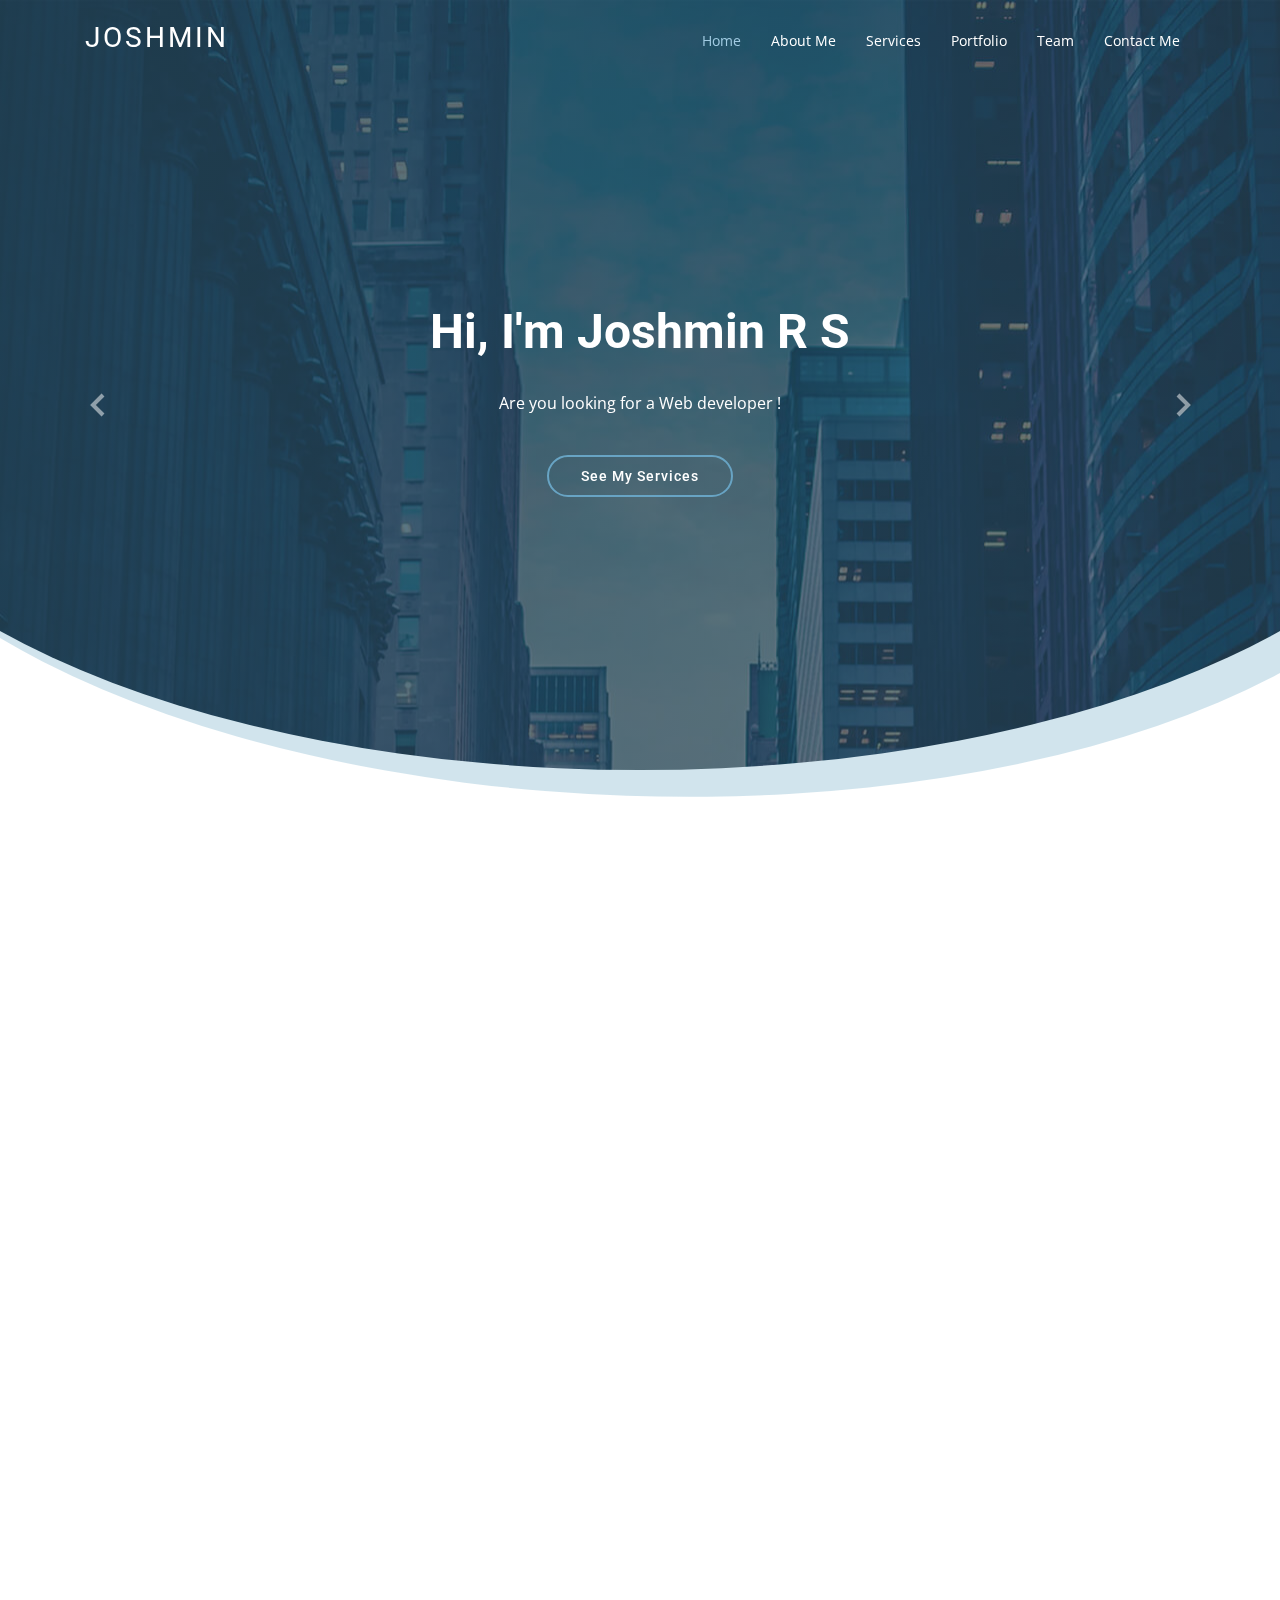
<file: index.html>
<!DOCTYPE html>
<html lang="en">

<head>
  <meta charset="utf-8">
  <meta content="width=device-width, initial-scale=1.0" name="viewport">

  <title>Joshmin Homepage</title>
  <meta content="" name="description">
  <meta content="" name="keywords">

  <!-- Favicons -->
  <link href="assets/img/joshmin.jpeg" rel="icon">
  <link href="assets/img/joshmin.jpeg" rel="apple-touch-icon">

  <!-- Google Fonts -->
  <link href="https://fonts.googleapis.com/css?family=Open+Sans:300,300i,400,400i,600,600i,700,700i|Roboto:300,300i,400,400i,500,500i,700,700i&display=swap" rel="stylesheet">

  <!-- Vendor CSS Files -->
  <link href="assets/vendor/bootstrap/css/bootstrap.min.css" rel="stylesheet">
  <link href="assets/vendor/animate.css/animate.min.css" rel="stylesheet">
  <link href="assets/vendor/icofont/icofont.min.css" rel="stylesheet">
  <link href="assets/vendor/boxicons/css/boxicons.min.css" rel="stylesheet">
  <link href="assets/vendor/venobox/venobox.css" rel="stylesheet">
  <link href="assets/vendor/owl.carousel/assets/owl.carousel.min.css" rel="stylesheet">
  <link href="assets/vendor/aos/aos.css" rel="stylesheet">

  <!-- Template Main CSS File -->
  <link href="assets/css/style.css" rel="stylesheet">

  <!-- =======================================================
  * Template Name: Moderna - v2.2.1
  * Template URL: https://bootstrapmade.com/free-bootstrap-template-corporate-moderna/
  * Author: BootstrapMade.com
  * License: https://bootstrapmade.com/license/
  ======================================================== -->
</head>

<body>

  <!-- ======= Header ======= -->
  <header id="header" class="fixed-top header-transparent">
    <div class="container">

      <div class="logo float-left">
        <h1 class="text-light"><a href="index.html">Joshmin</a></h1>
        <!-- Uncomment below if you prefer to use an image logo -->
        <!-- <a href="index.html"><img src="assets/img/logo.png" alt="" class="img-fluid"></a>-->
      </div>

      <nav class="nav-menu float-right d-none d-lg-block">
        <ul>
          <li class="active"><a href="index.html">Home</a></li>
          <li><a href="about.html">About Me</a></li>
          <li><a href="services.html">Services</a></li>
          <li><a href="portfolio.html">Portfolio</a></li>
          <li><a href="team.html">Team</a></li>
          
          <li><a href="contact.html">Contact Me</a></li>
        </ul>
      </nav><!-- .nav-menu -->

    </div>
  </header><!-- End Header -->

  <!-- ======= Hero Section ======= -->
  <section id="hero" class="d-flex justify-cntent-center align-items-center">
    <div id="heroCarousel" class="container carousel carousel-fade" data-ride="carousel">

      <!-- Slide 1 -->
      <div class="carousel-item active">
        <div class="carousel-container">
          <h2 class="animate__animated animate__fadeInDown">Hi, I'm <span>Joshmin R S</span></h2>
          <p class="animate__animated animate__fadeInUp">Are you looking for a Web developer ! </p>
          <a href="services.html" class="btn-get-started animate__animated animate__fadeInUp">See My Services</a>
        </div>
      </div>

      <!-- Slide 2 -->
      <div class="carousel-item">
        <div class="carousel-container">
          <h2 class="animate__animated animate__fadeInDown">Welcome to My Webpage</h2>
          <p class="animate__animated animate__fadeInUp">Obviously I'm a Web Designer, Web Developer with good experience.<br> I have Experienced with all stages of the web development for dynamic Website projects.</p>
          <a href="about.html" class="btn-get-started animate__animated animate__fadeInUp">Look About Me</a>
        </div>
      </div>

      <!-- Slide 3 -->
      <div class="carousel-item">
        <div class="carousel-container">
          <h2 class="animate__animated animate__fadeInDown">Tell Me About Your Requirements</h2>
          <p class="animate__animated animate__fadeInUp">Here you can feel free to discuss your requirements and needs for web development / software development. I am happy to assist you.</p>
          <a href="contact.html" class="btn-get-started animate__animated animate__fadeInUp">Ping Me</a>
        </div>
      </div>

      <a class="carousel-control-prev" href="#heroCarousel" role="button" data-slide="prev">
        <span class="carousel-control-prev-icon bx bx-chevron-left" aria-hidden="true"></span>
        <span class="sr-only">Previous</span>
      </a>

      <a class="carousel-control-next" href="#heroCarousel" role="button" data-slide="next">
        <span class="carousel-control-next-icon bx bx-chevron-right" aria-hidden="true"></span>
        <span class="sr-only">Next</span>
      </a>

    </div>
  </section><!-- End Hero -->

  <main id="main">

    <!-- ======= Services Section ======= -->
    <section class="services">
      <div class="container">

        <div class="row">
          <div class="col-md-6 col-lg-3 d-flex align-items-stretch" data-aos="fade-up">
            <div class="icon-box icon-box-pink">
              <div class="icon"><i class="bx bxl-dribbble"></i></div>
              <h4 class="title"><a href="">Responsive</a></h4>
              <p class="description">My layoutsare highly responsive will work on any device.</p>
            </div>
          </div>

          <div class="col-md-6 col-lg-3 d-flex align-items-stretch" data-aos="fade-up" data-aos-delay="100">
            <div class="icon-box icon-box-cyan">
              <div class="icon"><i class="bx bx-file"></i></div>
              <h4 class="title"><a href="">Intuitive</a></h4>
              <p class="description">Strong framework for easy to use & understand, intuitive UX/UI.</p>
            </div>
          </div>

          <div class="col-md-6 col-lg-3 d-flex align-items-stretch" data-aos="fade-up" data-aos-delay="200">
            <div class="icon-box icon-box-green">
              <div class="icon"><i class="bx bx-tachometer"></i></div>
              <h4 class="title"><a href="">Fast</a></h4>
              <p class="description">Fast load times and lag free interaction, my highest priority.</p>
            </div>
          </div>

          <div class="col-md-6 col-lg-3 d-flex align-items-stretch" data-aos="fade-up" data-aos-delay="200">
            <div class="icon-box icon-box-blue">
              <div class="icon"><i class="bx bx-world"></i></div>
              <h4 class="title"><a href="">Dynamic</a></h4>
              <p class="description">Websites don't have to be static, I love making pages come to life.</p>
            </div>
          </div>

        </div>

      </div>
    </section><!-- End Services Section -->

    <!-- ======= Why Us Section ======= -->
    <section class="why-us section-bg" data-aos="fade-up" date-aos-delay="200">
      <div class="container">
        

        <div class="row">
          <div class="col-lg-6 video-box my-auto">
            
            <img src="assets/img/joshinsta1.jpg" class="img-fluid" alt="">
            
          </div>

          <div class="col-lg-6 d-flex flex-column justify-content-center p-3">
            <h4 class="title"><a href="">Hi, Its me Joshmin R S</a></h4>
                <h5>take a look about how I am managing your works in well structured manner  </h5>

            <div class="icon-box pt-2">
              <div class="icon"><i class="bx bx-fingerprint"></i></div>
              <h4 class="title"><a href="">01. Research</a></h4>
              <p class="description">First of all I understand the client’s subject matter completely and build on the knowledge related to it, becoming familiar with the subject matter. Then Determine methods to address the specific customer’s needs and requirements.</p>
            </div>

            <div class="icon-box">
              <div class="icon"><i class="bx bx-gift"></i></div>
              <h4 class="title"><a href="">02. Design</a></h4>
              <p class="description">Actually a good product design attracts everyone and also expecting a lot more. It is a cross functional process that includes market research, technical research, design of a concept, and web development framework.</p>
            </div>

            <div class="icon-box">
              <div class="icon"><i class="bx bx-fingerprint"></i></div>
              <h4 class="title"><a href="">03. Develop</a></h4>
              <p class="description">Findings from the research and design phases are utilized for the web development. Specific ideas and feedbacks are considerable at the time of development stage. I will result a better web platform like engineers utilizing the research and designs to produce commercial products for the customer.</p>
            </div>

          </div>
        </div>

      </div>
    </section><!-- End Why Us Section -->

    

  </main><!-- End #main -->

  <!-- ======= Footer ======= -->
  <footer id="footer" data-aos="fade-up" data-aos-easing="ease-in-out" data-aos-duration="500">

 

    <div class="footer-top">
      <div class="container">
        <div class="row">

          <div class="col-lg-3 col-md-6 footer-links">
            <h4>Useful Links</h4>
            <ul>
              <li><i class="bx bx-chevron-right"></i> <a href="index.html">Home</a></li>
              <li><i class="bx bx-chevron-right"></i> <a href="about.html">About Me</a></li>
              <li><i class="bx bx-chevron-right"></i> <a href="services.html">Services</a></li>
              
            </ul>
          </div>

          <div class="col-lg-3 col-md-6 footer-links">
            <h4>My Services</h4>
            <ul>
              <li><i class="bx bx-chevron-right"></i> <a href="services.html">Web Design</a></li>
              <li><i class="bx bx-chevron-right"></i> <a href="services.html">Web Development</a></li>
              <li><i class="bx bx-chevron-right"></i> <a href="services.html#data-analysis">Data Analysis</a></li>
          
            </ul>
          </div>

          <div class="col-lg-3 col-md-6 footer-contact">
            <h4>Contact Me</h4>
            <p>Packapeer Academy Private Limited,
              Geo Infopark, <br>
              Kakkanad, Kerala,<br>
              India. <br>
              
              <strong>Email:</strong> joshminrs@gmail.com<br>
            </p>

          </div>

          <div class="col-lg-3 col-md-6 footer-info">
            <h3>Joshmin R S</h3>
            <p>Passionate & creative web developer and data analyst for your dream project. </p>
            <div class="social-links mt-3">
              
              <a href="https://www.facebook.com/joshminrobert.salomi/" target="_blank" rel="noopener noreferrer" class="facebook"><i class="bx bxl-facebook"></i></a>
              <a href="https://www.instagram.com/josh_m_in_rs/" target="_blank" rel="noopener noreferrer"class="instagram"><i class="bx bxl-instagram"></i></a>
              <a href="https://www.linkedin.com/in/joshmin-r-s-70079ab8/" target="_blank" rel="noopener noreferrer" class="linkedin"><i class="bx bxl-linkedin"></i></a>
            </div>
          </div>

        </div>
      </div>
    </div>

    <div class="container">
      <div class="copyright">
        &copy; Copyright <strong><span>@joshminrs__2021</span></strong>. All Rights Reserved
    
  </footer><!-- End Footer -->

  <a href="#" class="back-to-top"><i class="icofont-simple-up"></i></a>

  <!-- Vendor JS Files -->
  <script src="assets/vendor/jquery/jquery.min.js"></script>
  <script src="assets/vendor/bootstrap/js/bootstrap.bundle.min.js"></script>
  <script src="assets/vendor/jquery.easing/jquery.easing.min.js"></script>
  <script src="assets/vendor/php-email-form/validate.js"></script>
  <script src="assets/vendor/venobox/venobox.min.js"></script>
  <script src="assets/vendor/waypoints/jquery.waypoints.min.js"></script>
  <script src="assets/vendor/counterup/counterup.min.js"></script>
  <script src="assets/vendor/owl.carousel/owl.carousel.min.js"></script>
  <script src="assets/vendor/isotope-layout/isotope.pkgd.min.js"></script>
  <script src="assets/vendor/aos/aos.js"></script>

  <!-- Template Main JS File -->
  <script src="assets/js/main.js"></script>

</body>

</html>
</file>
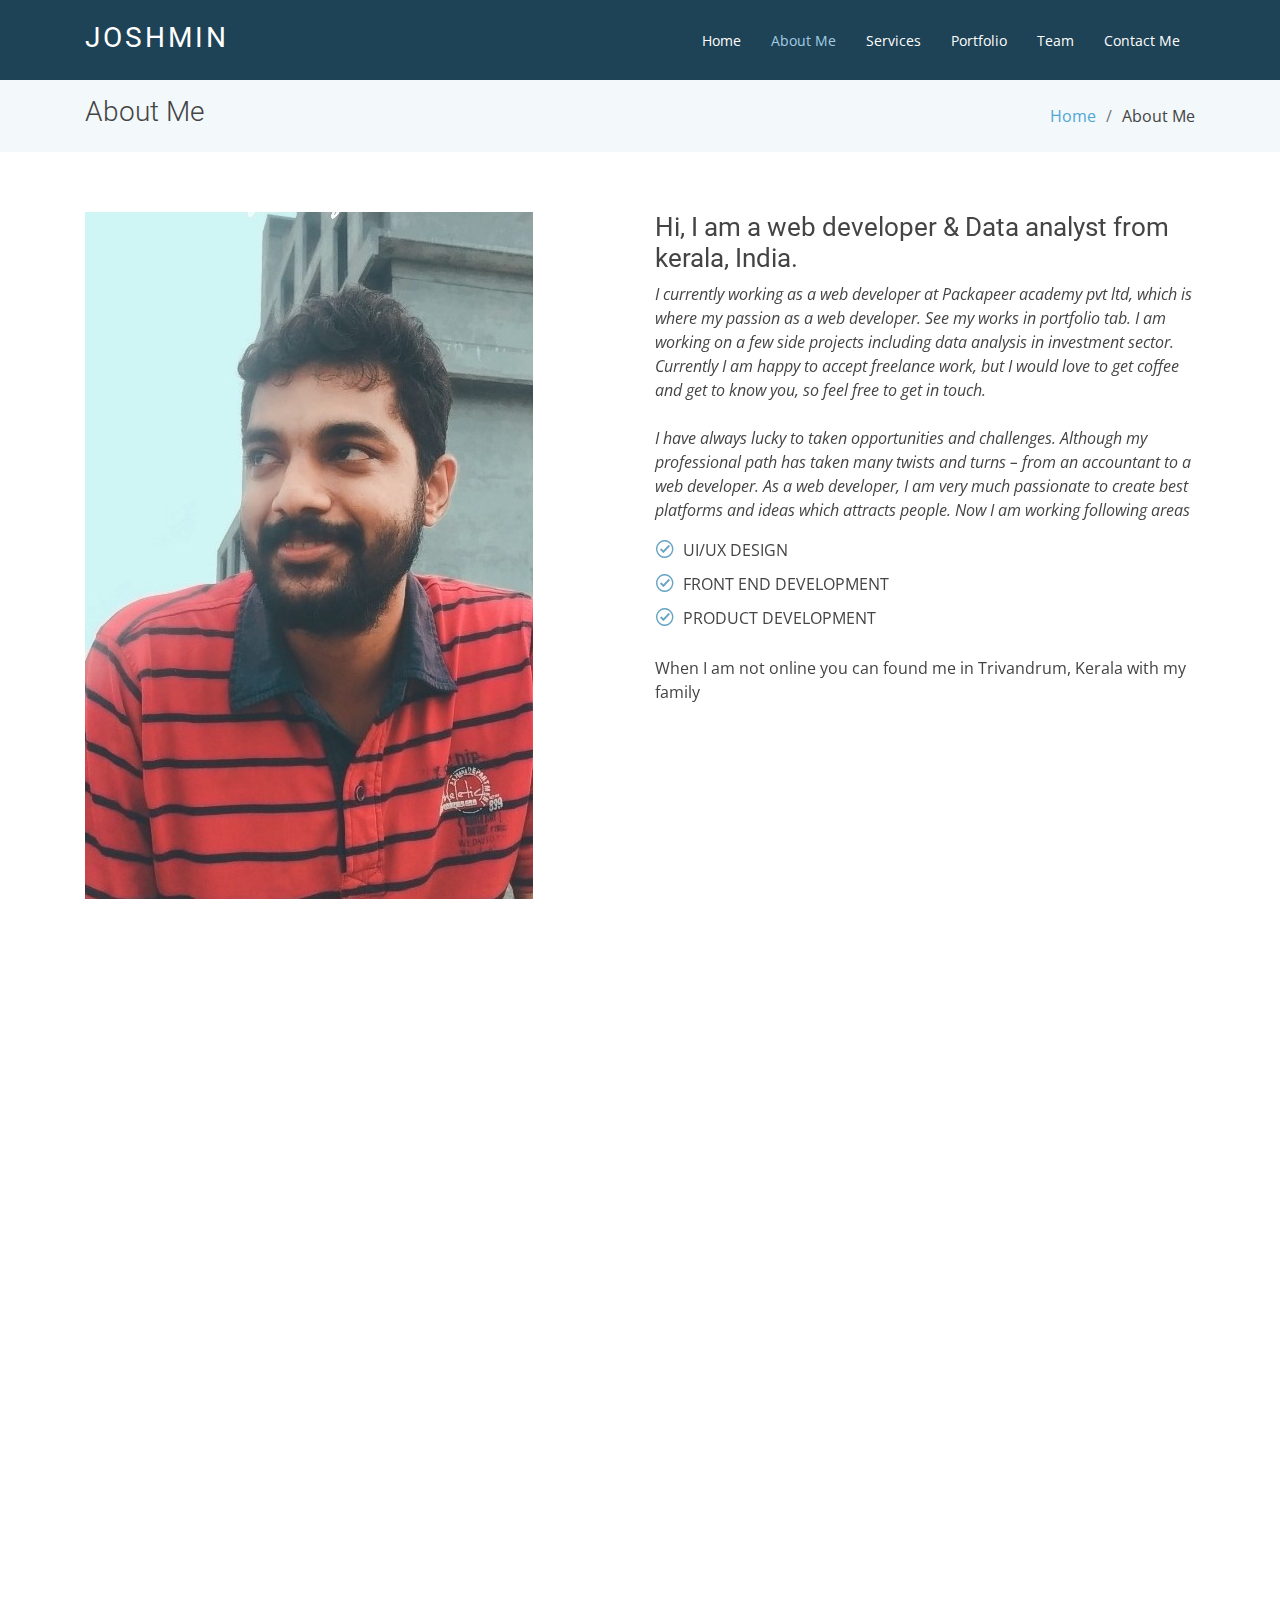
<file: about.html>
<!DOCTYPE html>
<html lang="en">

<head>
  <meta charset="utf-8">
  <meta content="width=device-width, initial-scale=1.0" name="viewport">

  <title>About Joshmin</title>
  <meta content="" name="description">
  <meta content="" name="keywords">

  <!-- Favicons -->
  <link href="assets/img/joshmin.jpeg" rel="icon">
  <link href="assets/img/joshmin.jpeg" rel="apple-touch-icon">

  <!-- Google Fonts -->
  <link href="https://fonts.googleapis.com/css?family=Open+Sans:300,300i,400,400i,600,600i,700,700i|Roboto:300,300i,400,400i,500,500i,700,700i&display=swap" rel="stylesheet">

  <!-- Vendor CSS Files -->
  <link href="assets/vendor/bootstrap/css/bootstrap.min.css" rel="stylesheet">
  <link href="assets/vendor/animate.css/animate.min.css" rel="stylesheet">
  <link href="assets/vendor/icofont/icofont.min.css" rel="stylesheet">
  <link href="assets/vendor/boxicons/css/boxicons.min.css" rel="stylesheet">
  <link href="assets/vendor/venobox/venobox.css" rel="stylesheet">
  <link href="assets/vendor/owl.carousel/assets/owl.carousel.min.css" rel="stylesheet">
  <link href="assets/vendor/aos/aos.css" rel="stylesheet">

  <!-- Template Main CSS File -->
  <link href="assets/css/style.css" rel="stylesheet">

  <!-- =======================================================
  * Template Name: Moderna - v2.2.1
  * Template URL: https://bootstrapmade.com/free-bootstrap-template-corporate-moderna/
  * Author: BootstrapMade.com
  * License: https://bootstrapmade.com/license/
  ======================================================== -->
</head>

<body>

  <!-- ======= Header ======= -->
  <header id="header" class="fixed-top ">
    <div class="container">

      <div class="logo float-left">
        <h1 class="text-light"><a href="index.html"><span>Joshmin</span></a></h1>
        <!-- Uncomment below if you prefer to use an image logo -->
        <!-- <a href="index.html"><img src="assets/img/logo.png" alt="" class="img-fluid"></a>-->
      </div>

      <nav class="nav-menu float-right d-none d-lg-block">
        <ul>
          <li><a href="index.html">Home</a></li>
          <li class="active"><a href="about.html">About Me</a></li>
          <li><a href="services.html">Services</a></li>
          <li><a href="portfolio.html">Portfolio</a></li>
          <li><a href="team.html">Team</a></li>
          
          <li><a href="contact.html">Contact Me</a></li>
        </ul>
      </nav><!-- .nav-menu -->

    </div>
  </header><!-- End Header -->

  <main id="main">

    <!-- ======= About Us Section ======= -->
    <section class="breadcrumbs">
      <div class="container">

        <div class="d-flex justify-content-between align-items-center">
          <h2>About Me</h2>
          <ol>
            <li><a href="index.html">Home</a></li>
            <li>About Me</li>
          </ol>
        </div>

      </div>
    </section><!-- End About Us Section -->

    <!-- ======= About Section ======= -->
    <section class="about" data-aos="fade-up">
      <div class="container">

        <div class="row">
          <div class="col-lg-6">
            <img src="assets/img/joshmin2.jpg" class="img-fluid" alt="">
          </div>
          <div class="col-lg-6 pt-4 pt-lg-0">
            <h3>Hi, I am a web developer & Data analyst from kerala, India.</h3>
            <p class="font-italic">
              I currently working as a web developer at Packapeer academy pvt ltd, which is where my passion as a web developer. See my works in portfolio tab. I am working on a few side projects including data analysis in investment sector. Currently I am happy to accept freelance work, but I would love to get coffee and get to know you, so feel free to get in touch.
              <br><br>
              I have always lucky to taken opportunities and challenges. Although my professional path has taken many twists and turns – from an accountant to a web developer. As a web developer, I am very much passionate to create best platforms and ideas which attracts people. Now I am working following areas
                <br>

              
            </p>
            <ul>
              <li><i class="icofont-check-circled"></i> UI/UX DESIGN</li>
              <li><i class="icofont-check-circled"></i> FRONT END DEVELOPMENT</li>
              <li><i class="icofont-check-circled"></i> PRODUCT DEVELOPMENT</li>
            </ul>
            <p>
              When I am not online you can found me in Trivandrum, Kerala with my family
            </p>
          </div>
        </div>

      </div>
    </section><!-- End About Section -->

    <!-- ======= Facts Section ======= -->
    <section class="facts section-bg" data-aos="fade-up">
      <div class="container">

        <div class="row counters">

          <div class="col-lg-4 col-12 text-center">
            <span data-toggle="counter-up">15</span>
            <p>Clients</p>
          </div>

          <div class="col-lg-4 col-12 text-center">
            <span data-toggle="counter-up">21</span>
            <p>Projects</p>
          </div>

          <div class="col-lg-4 col-12 text-center">
            <span data-toggle="counter-up">1,46</span>
            <p>Hours Of Support</p>
          </div>

        

        </div>

      </div>
    </section><!-- End Facts Section -->

    <!-- ======= Our Skills Section ======= -->
    <section class="skills" data-aos="fade-up">
      <div class="container">

        <div class="section-title">
          <h2>My Skills</h2>
          <p>While discussing about my skill sets in the designing level UI/UX involves planning and iterating a site's structure and layout. Once the proper information architecture is in place, I design the visual layer to create a beautiful user experience. Front End Development is building out the visual components of a website. Using HTML, CSS , and Javascript, I build fast, interactive websites.</p>
        </div>

        <div class="skills-content">

          <div class="progress">
            <div class="progress-bar bg-success" role="progressbar" aria-valuenow="100" aria-valuemin="0" aria-valuemax="100">
              <span class="skill">HTML <i class="val">100%</i></span>
            </div>
          </div>

          <div class="progress">
            <div class="progress-bar bg-info" role="progressbar" aria-valuenow="90" aria-valuemin="0" aria-valuemax="100">
              <span class="skill">CSS <i class="val">90%</i></span>
            </div>
          </div>

          <div class="progress">
            <div class="progress-bar bg-warning" role="progressbar" aria-valuenow="75" aria-valuemin="0" aria-valuemax="100">
              <span class="skill">JavaScript <i class="val">75%</i></span>
            </div>
          </div>

          <div class="progress">
            <div class="progress-bar bg-danger" role="progressbar" aria-valuenow="55" aria-valuemin="0" aria-valuemax="100">
              <span class="skill">Photoshop <i class="val">55%</i></span>
            </div>
          </div>

        </div>

      </div>
    </section><!-- End Our Skills Section -->

    <!-- ======= Tetstimonials Section ======= -->
    <section class="testimonials" data-aos="fade-up">
      <div class="container">

        <div class="section-title">
          <h2>Tetstimonials</h2>
          <p>Here you can see my customers reviews about the quality of work</p>
        </div>

        <div class="owl-carousel testimonials-carousel">

          <div class="testimonial-item">
            <img src="assets/img/testimonials/Anto.jfif" class="testimonial-img" alt="">
            <h3>Anto J A</h3>
            <h4>Ceo &amp; Founder</h4>
            <p>
              <i class="bx bxs-quote-alt-left quote-icon-left"></i>
              "The website which have developed by Mr Joshmin attracted so many customers and it helps to flurish my business.
               The best webpage will catch your customers soon and also its good for your marketing and brand value. 
               So contact & get a good quote from Mr Joshmin and build your own business world"
              <i class="bx bxs-quote-alt-right quote-icon-right"></i>
            </p>
          </div>

          <div class="testimonial-item">
            <img src="assets/img/testimonials/nawaf.jfif" class="testimonial-img" alt="">
            <h3>Nawaf Mohammed</h3>
            <h4>Designer</h4>
            <p>
              <i class="bx bxs-quote-alt-left quote-icon-left"></i>
              "Hi, I am a photographer and designer. Here I found better service regarding web development and designing. 
              A lot time I changed my design style and development framework but each time got best service
              I ever have comparing the other web designing freelancers"
              <i class="bx bxs-quote-alt-right quote-icon-right"></i>
            </p>
          </div>

          <div class="testimonial-item">
            <img src="assets/img/testimonials/hafsal.jfif" class="testimonial-img" alt="">
            <h3>Hafsal</h3>
            <h4>Freelancer</h4>
            <p>
              <i class="bx bxs-quote-alt-left quote-icon-left"></i>
              "Mr Joshmin's services are great, He assisted me to build good front-end framework for my works. The quality of the works is aweasome.
               If you are a freelancer and looking for best web development then now, this site is for you."
              <i class="bx bxs-quote-alt-right quote-icon-right"></i>
            </p>
          </div>

          <div class="testimonial-item">
            <img src="assets/img/testimonials/ashif.jfif" class="testimonial-img" alt="">
            <h3>Ashif</h3>
            <h4>Chartered Accountant</h4>
            <p>
              <i class="bx bxs-quote-alt-left quote-icon-left"></i>
              "Hi, I have an idea to create a best online ERP package for managing accounts of my clients and filing govt dues (eg.GST).
               After communicating ideas finally He made a best ERP package which can access through online. Web development and front 
               end webdesigning are in best quality, Thank you so much for your services"
              <i class="bx bxs-quote-alt-right quote-icon-right"></i>
            </p>
          </div>        

        </div>

      </div>
    </section><!-- End Ttstimonials Section -->

  </main><!-- End #main -->

 <!-- ======= Footer ======= -->
 <footer id="footer" data-aos="fade-up" data-aos-easing="ease-in-out" data-aos-duration="500">

 

  <div class="footer-top">
    <div class="container">
      <div class="row">

        <div class="col-lg-3 col-md-6 footer-links">
          <h4>Useful Links</h4>
          <ul>
            <li><i class="bx bx-chevron-right"></i> <a href="index.html">Home</a></li>
            <li><i class="bx bx-chevron-right"></i> <a href="about.html">About Me</a></li>
            <li><i class="bx bx-chevron-right"></i> <a href="services.html">Services</a></li>
            
          </ul>
        </div>

        <div class="col-lg-3 col-md-6 footer-links">
          <h4>My Services</h4>
          <ul>
            <li><i class="bx bx-chevron-right"></i> <a href="services.html">Web Design</a></li>
            <li><i class="bx bx-chevron-right"></i> <a href="services.html">Web Development</a></li>
            <li><i class="bx bx-chevron-right"></i> <a href="services.html#data-analysis">Data Analysis</a></li>
        
          </ul>
        </div>

        <div class="col-lg-3 col-md-6 footer-contact">
          <h4>Contact Me</h4>
          <p>Packapeer Academy Private Limited,
            Geo Infopark, <br>
            Kakkanad, Kerala,<br>
            India. <br>
            
            <strong>Email:</strong> joshminrs@gmail.com<br>
          </p>

        </div>

        <div class="col-lg-3 col-md-6 footer-info">
          <h3>Joshmin R S</h3>
          <p>Passionate & creative web developer and data analyst for your dream project. </p>
          <div class="social-links mt-3">
            
            <a href="https://www.facebook.com/joshminrobert.salomi/" target="_blank" rel="noopener noreferrer" class="facebook"><i class="bx bxl-facebook"></i></a>
            <a href="https://www.instagram.com/josh_m_in_rs/" target="_blank" rel="noopener noreferrer"class="instagram"><i class="bx bxl-instagram"></i></a>
            <a href="https://www.linkedin.com/in/joshmin-r-s-70079ab8/" target="_blank" rel="noopener noreferrer" class="linkedin"><i class="bx bxl-linkedin"></i></a>
          </div>
        </div>

      </div>
    </div>
  </div>

  <div class="container">
    <div class="copyright">
      &copy; Copyright <strong><span>@joshminrs__2021</span></strong>. All Rights Reserved
  
</footer><!-- End Footer -->

  <a href="#" class="back-to-top"><i class="icofont-simple-up"></i></a>

  <!-- Vendor JS Files -->
  <script src="assets/vendor/jquery/jquery.min.js"></script>
  <script src="assets/vendor/bootstrap/js/bootstrap.bundle.min.js"></script>
  <script src="assets/vendor/jquery.easing/jquery.easing.min.js"></script>
  <script src="assets/vendor/php-email-form/validate.js"></script>
  <script src="assets/vendor/venobox/venobox.min.js"></script>
  <script src="assets/vendor/waypoints/jquery.waypoints.min.js"></script>
  <script src="assets/vendor/counterup/counterup.min.js"></script>
  <script src="assets/vendor/owl.carousel/owl.carousel.min.js"></script>
  <script src="assets/vendor/isotope-layout/isotope.pkgd.min.js"></script>
  <script src="assets/vendor/aos/aos.js"></script>

  <!-- Template Main JS File -->
  <script src="assets/js/main.js"></script>

</body>

</html>
</file>
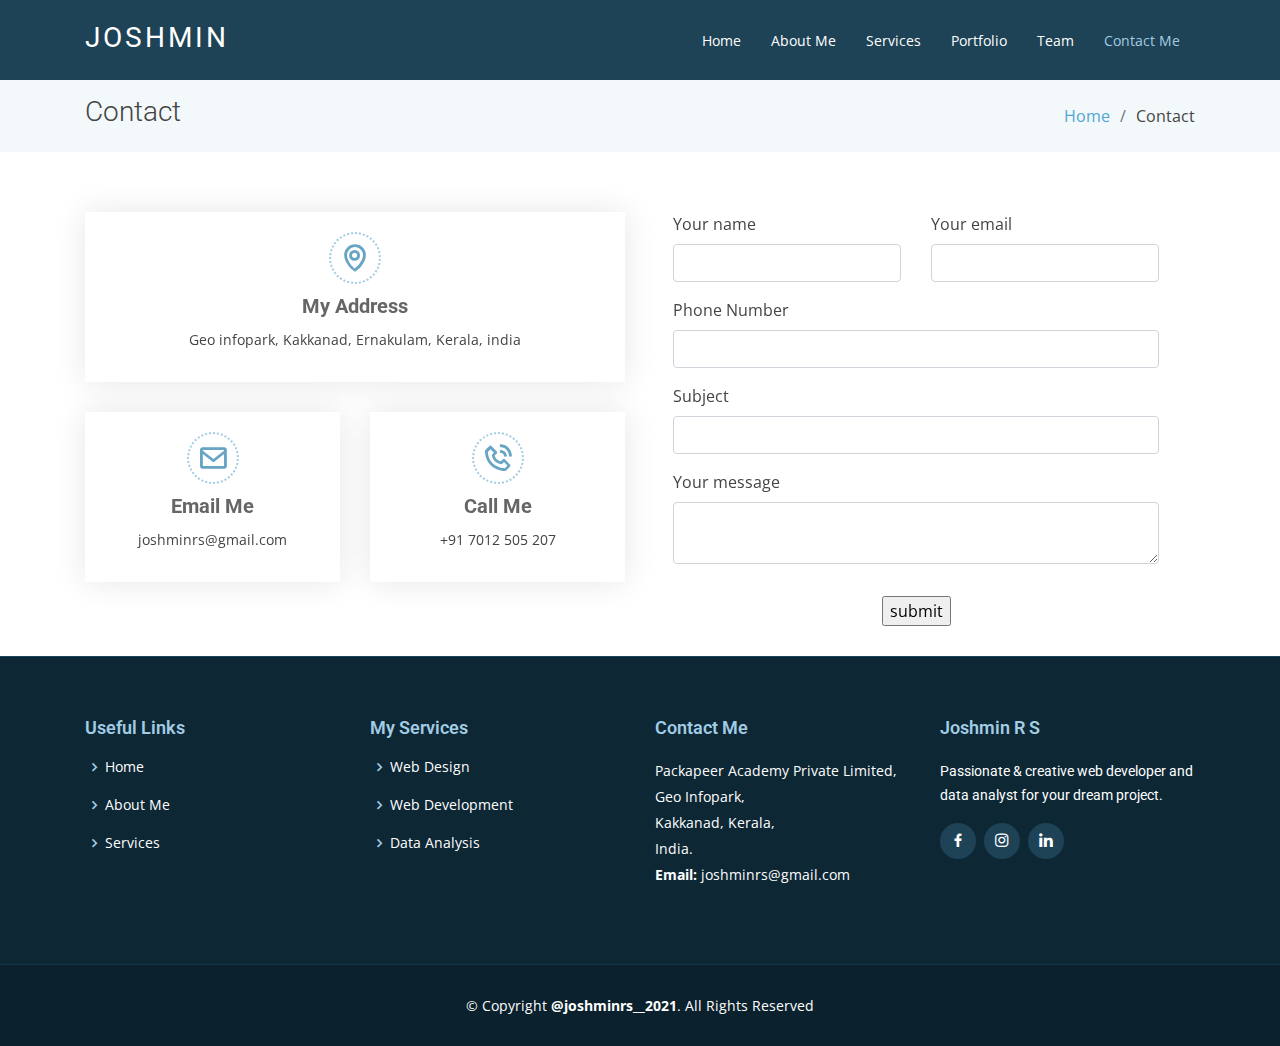
<file: contact.html>
<!DOCTYPE html>
<html lang="en">

<head>
  <meta charset="utf-8">
  <meta content="width=device-width, initial-scale=1.0" name="viewport">

  <title>Contact Joshmin</title>
  <script src="https://ajax.googleapis.com/ajax/libs/jquery/3.5.1/jquery.min.js"></script>
  <meta content="" name="description">
  <meta content="" name="keywords">

  <!-- Favicons -->
  <link href="assets/img/joshmin.jpeg" rel="icon">
  <link href="assets/img/joshmin.jpeg" rel="apple-touch-icon">

  <!-- Google Fonts -->
  <link href="https://fonts.googleapis.com/css?family=Open+Sans:300,300i,400,400i,600,600i,700,700i|Roboto:300,300i,400,400i,500,500i,700,700i&display=swap" rel="stylesheet">

  <!-- Vendor CSS Files -->
  <link href="assets/vendor/bootstrap/css/bootstrap.min.css" rel="stylesheet">
  <link href="assets/vendor/animate.css/animate.min.css" rel="stylesheet">
  <link href="assets/vendor/icofont/icofont.min.css" rel="stylesheet">
  <link href="assets/vendor/boxicons/css/boxicons.min.css" rel="stylesheet">
  <link href="assets/vendor/venobox/venobox.css" rel="stylesheet">
  <link href="assets/vendor/owl.carousel/assets/owl.carousel.min.css" rel="stylesheet">
  <link href="assets/vendor/aos/aos.css" rel="stylesheet">

  <!-- Template Main CSS File -->
  <link href="assets/css/style.css" rel="stylesheet">

  <!-- =======================================================
  * Template Name: Moderna - v2.2.1
  * Template URL: https://bootstrapmade.com/free-bootstrap-template-corporate-moderna/
  * Author: BootstrapMade.com
  * License: https://bootstrapmade.com/license/
  ======================================================== -->
</head>

<body>

  <!-- ======= Header ======= -->
  <header id="header" class="fixed-top ">
    <div class="container">

      <div class="logo float-left">
        <h1 class="text-light"><a href="index.html"><span>Joshmin</span></a></h1>
        <!-- Uncomment below if you prefer to use an image logo -->
        <!-- <a href="index.html"><img src="assets/img/logo.png" alt="" class="img-fluid"></a>-->
      </div>

      <nav class="nav-menu float-right d-none d-lg-block">
        <ul>
          <li ><a href="index.html">Home</a></li>
          <li><a href="about.html">About Me</a></li>
          <li><a href="services.html">Services</a></li>
          <li><a href="portfolio.html">Portfolio</a></li>
          <li ><a href="team.html">Team</a></li>
          
          <li class="active"><a href="contact.html">Contact Me</a></li>
        </ul>
      </nav><!-- .nav-menu -->

    </div>
  </header><!-- End Header -->

  <main id="main">

    <!-- ======= Contact Section ======= -->
    <section class="breadcrumbs">
      <div class="container">

        <div class="d-flex justify-content-between align-items-center">
          <h2>Contact</h2>
          <ol>
            <li><a href="index.html">Home</a></li>
            <li>Contact</li>
          </ol>
        </div>

      </div>
    </section><!-- End Contact Section -->

    <!-- ======= Contact Section ======= -->
    <section class="contact" data-aos="fade-up" data-aos-easing="ease-in-out" data-aos-duration="500">
      <div class="container">

        <div class="row">

          <div class="col-lg-6">

            <div class="row">
              <div class="col-md-12">
                <div class="info-box">
                  <i class="bx bx-map"></i>
                  <h3>My Address</h3>
                  <p>Geo infopark, Kakkanad, Ernakulam, Kerala, india</p>
                </div>
              </div>
              <div class="col-md-6">
                <div class="info-box">
                  <i class="bx bx-envelope"></i>
                  <h3>Email Me</h3>
                  <p>joshminrs@gmail.com</p>
                </div>
              </div>
              <div class="col-md-6">
                <div class="info-box">
                  <i class="bx bx-phone-call"></i>
                  <h3>Call Me</h3>
                  <p>+91 7012 505 207</p>
                </div>
              </div>
            </div>

          </div>   

          <div class="row">

            <!--Grid column-->
            
            <div class=" col-lg-12 mb-md-0 mb-5 pl-5">
                <form id="submit-form"  action="" >
      
                    <!--Grid row-->
                    <div class="row">
      
                        <!--Grid column-->
                        <div class="col-md-6 ">
                            <div class="md-form mb-0">
                              <label for="name" class="">Your name</label>
                                <input type="text" id="fname" onkeyup="nameValidation()" name="name" class="form-control" required>
                                <p id="name-alert" style="color: red;"></p>
                            </div>
                        </div>
                        <!--Grid column-->
      
                        <!--Grid column-->
                        <div class="col-md-6">
                            <div class="md-form mb-0">
                              <label for="email" class="">Your email</label>
                                <input type="email" id="email" onkeyup="mailValidation()" name="email" class="form-control" required>
                                <p id="email-alert" style="color: red;"></p>
                                
                            </div>
                        </div>
                        <!--Grid column-->
      
                    </div>
                    <!--Grid row-->
                    <!--Grid row-->
                    <div class="row">
                      <div class="col-md-12">
                          <div class="md-form mb-0">
                            <label for="subject" class="">Phone Number</label>
                              <input type="text" onkeyup="phoneNumberValidate()" name="phone" class="form-control" id="phone" required>
                              <p id="phone-alert" style="color: red;"></p>
                          </div>
                      </div>
                  </div>
                  <!--Grid row-->
      
                    <!--Grid row-->
                    <div class="row">
                       <div class="col-md-12">
                            <div class="md-form mb-0">
                              <label for="subject" class="">Subject</label>
                                <input type="text" onkeyup="subValidation()" id="subject" name="subject" class="form-control" required>
                                <p id="sub-alert" style="color: red;"></p>
                            </div>
                        </div>
                    </div>
                    <!--Grid row-->
      
                    <!--Grid row-->
                    <div class="row">
      
                        <!--Grid column-->
                        <div class="col-md-12">
      
                            <div class="md-form">
                              <label for="message">Your message</label>
                                <textarea type="text" onkeyup="msgValidation()" id="message" name="message" rows="2" class="form-control md-textarea" required></textarea> 
                                <p id="msg-alert" style="color: red;"></p>
                                <div class="text-center pt-3">                                         
                                <input type="submit" value="submit" >
                              </div>      
                                
                            </div>
      
                        </div>
                    </div>
                    <!--Grid row-->
      
                </form>       

        </div>

      </div>
    </section><!-- End Contact Section -->



  </main><!-- End #main -->

 <!-- ======= Footer ======= -->
 <footer id="footer" data-aos="fade-up" data-aos-easing="ease-in-out" data-aos-duration="500">

 

  <div class="footer-top">
    <div class="container">
      <div class="row">

        <div class="col-lg-3 col-md-6 footer-links">
          <h4>Useful Links</h4>
          <ul>
            <li><i class="bx bx-chevron-right"></i> <a href="index.html">Home</a></li>
            <li><i class="bx bx-chevron-right"></i> <a href="about.html">About Me</a></li>
            <li><i class="bx bx-chevron-right"></i> <a href="services.html">Services</a></li>
            
          </ul>
        </div>

        <div class="col-lg-3 col-md-6 footer-links">
          <h4>My Services</h4>
          <ul>
            <li><i class="bx bx-chevron-right"></i> <a href="services.html">Web Design</a></li>
            <li><i class="bx bx-chevron-right"></i> <a href="services.html">Web Development</a></li>
            <li><i class="bx bx-chevron-right"></i> <a href="services.html#data-analysis">Data Analysis</a></li>
        
          </ul>
        </div>

        <div class="col-lg-3 col-md-6 footer-contact">
          <h4>Contact Me</h4>
          <p>Packapeer Academy Private Limited,
            Geo Infopark, <br>
            Kakkanad, Kerala,<br>
            India. <br>
            
            <strong>Email:</strong> joshminrs@gmail.com<br>
          </p>

        </div>

        <div class="col-lg-3 col-md-6 footer-info">
          <h3>Joshmin R S</h3>
          <p>Passionate & creative web developer and data analyst for your dream project. </p>
          <div class="social-links mt-3">
            
            <a href="https://www.facebook.com/joshminrobert.salomi/" target="_blank" rel="noopener noreferrer" class="facebook"><i class="bx bxl-facebook"></i></a>
            <a href="https://www.instagram.com/josh_m_in_rs/" target="_blank" rel="noopener noreferrer"class="instagram"><i class="bx bxl-instagram"></i></a>
            <a href="https://www.linkedin.com/in/joshmin-r-s-70079ab8/" target="_blank" rel="noopener noreferrer" class="linkedin"><i class="bx bxl-linkedin"></i></a>
          </div>
        </div>

      </div>
    </div>
  </div>

  <div class="container">
    <div class="copyright">
      &copy; Copyright <strong><span>@joshminrs__2021</span></strong>. All Rights Reserved
  
</footer><!-- End Footer -->

  <a href="#" class="back-to-top"><i class="icofont-simple-up"></i></a>

  <!-- Vendor JS Files -->
  <script src="https://code.jquery.com/jquery-3.6.0.js" integrity="sha256-H+K7U5CnXl1h5ywQfKtSj8PCmoN9aaq30gDh27Xc0jk=" crossorigin="anonymous"></script>
  <script src="assets/vendor/jquery/jquery.min.js"></script>
  <script src="assets/vendor/bootstrap/js/bootstrap.bundle.min.js"></script>
  <script src="assets/vendor/jquery.easing/jquery.easing.min.js"></script>
  <script src="assets/vendor/php-email-form/validate.js"></script>
  <script src="assets/vendor/venobox/venobox.min.js"></script>
  <script src="assets/vendor/waypoints/jquery.waypoints.min.js"></script>
  <script src="assets/vendor/counterup/counterup.min.js"></script>
  <script src="assets/vendor/owl.carousel/owl.carousel.min.js"></script>
  <script src="assets/vendor/isotope-layout/isotope.pkgd.min.js"></script>
  <script src="assets/vendor/aos/aos.js"></script>

  <!-- Template Main JS File -->
  <script src="assets/js/main.js"></script>

  <script>
    var flag1 = false;
    var flag2 =false;
    var flag3 =false;
    var flag4 =false;
    var flag5 =false;
    
    function nameValidation(){
        var pattern = /^[ A-Za-z]+$/;
        var name = document.getElementById("fname").value;
        if(!name.match(pattern)|| name === null || name.trim() === "")
        {
            document.getElementById("name-alert").innerHTML="Invalid Name"
            flag1=false
          }else{
            
            document.getElementById("name-alert").innerHTML=""
            flag1=true
          }
      }
  
  
      function phoneNumberValidate(){
      var pattern = /^\d{10}$/;
      var phoneNumber = document.getElementById('phone').value;
      if(phoneNumber.match(pattern))
          {
            document.getElementById("phone-alert").innerHTML=""
            flag2=true
          }else if(phoneNumber.length>10)
          {
            document.getElementById("phone-alert").innerHTML="More than 10 digits not allowed"
            flag2=flase
          }else
          {
            document.getElementById("phone-alert").innerHTML="Invalid Phone Number"
            flag2=flase
          }
     }
     function mailValidation(){
       var pattern = /^[a-zA-Z0-9.!#$%&'*+/=?^_`{|}~-]+@[a-zA-Z0-9-]+(?:\.[a-zA-Z0-9-]+)*$/;
       var email = document.getElementById('email').value;
       var emailAlert = document.getElementById('email-alert');
       if(pattern.test(email)){
         emailAlert.innerHTML="";
         flag3=true
       }else{
         emailAlert.innerHTML="invalid email";
         flag3=false
       }
         }

      function subValidation(){
       
       var sub = document.getElementById('subject').value;
       var subAlert = document.getElementById('sub-alert');
       if(sub === null || sub.trim() === ""){
         subAlert.innerHTML="invalid subject";
         flag4=false
       }else{         
         subAlert.innerHTML="";
         flag4=true
       }
         }



         function msgValidation(){
       
       var msg = document.getElementById('message').value;
       var msgAlert = document.getElementById('msg-alert');
       if(msg === null || msg.trim() === ""){
         msgAlert.innerHTML="invalid subject";
         flag5=false
       }else{         
         msgAlert.innerHTML="";
         flag5=true
       }
         }

      
  
      
      
  
    function checkValidate(){
      if(flag1==true&& flag2==true&& flag3==true&& flag4==true&& flag4==true){
        return true;
      }else{
        alert("Check Form Data");
        return false
      }
    }
    $("#submit-form").submit((e)=>{
        e.preventDefault()
        var returnValue = checkValidate();
        if(returnValue== true){ 
        $.ajax({
            url:"https://script.google.com/macros/s/AKfycbwfpdTQGyQ4JMjm639L8a1TmnRxAJjhzIqmcj618olYK-x0RbpeYXZpnDxu-2jSfVJ8NA/exec",
            data:$("#submit-form").serialize(),
            method:"post",
            success:function (response){
                alert("Form submitted successfully")
                window.location.reload()
                //window.location.href="https://google.com"
            },
            error:function (err){
                alert("Something Error")
  
            }
        })
      }
    })
  
     
  </script>

</body>

</html>
</file>
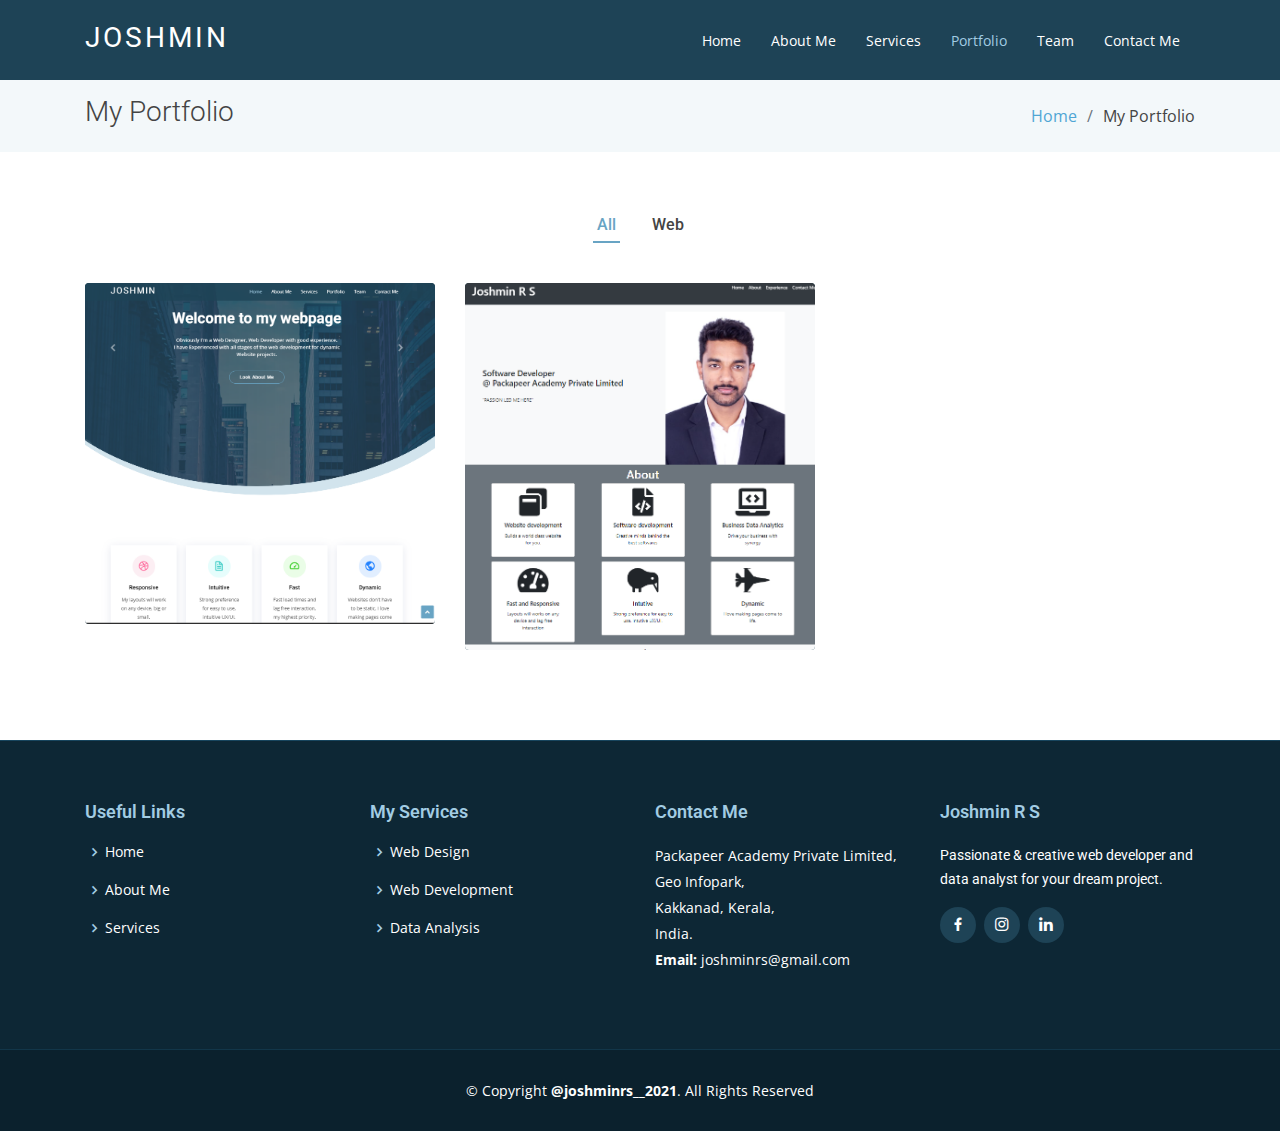
<file: portfolio.html>
<!DOCTYPE html>
<html lang="en">

<head>
  <meta charset="utf-8">
  <meta content="width=device-width, initial-scale=1.0" name="viewport">

  <title>Portfolio Joshmin</title>
  <meta content="" name="description">
  <meta content="" name="keywords">

  <!-- Favicons -->
  <link href="assets/img/joshmin.jpeg" rel="icon">
  <link href="assets/img/joshmin.jpeg" rel="apple-touch-icon">

  <!-- Google Fonts -->
  <link href="https://fonts.googleapis.com/css?family=Open+Sans:300,300i,400,400i,600,600i,700,700i|Roboto:300,300i,400,400i,500,500i,700,700i&display=swap" rel="stylesheet">

  <!-- Vendor CSS Files -->
  <link href="assets/vendor/bootstrap/css/bootstrap.min.css" rel="stylesheet">
  <link href="assets/vendor/animate.css/animate.min.css" rel="stylesheet">
  <link href="assets/vendor/icofont/icofont.min.css" rel="stylesheet">
  <link href="assets/vendor/boxicons/css/boxicons.min.css" rel="stylesheet">
  <link href="assets/vendor/venobox/venobox.css" rel="stylesheet">
  <link href="assets/vendor/owl.carousel/assets/owl.carousel.min.css" rel="stylesheet">
  <link href="assets/vendor/aos/aos.css" rel="stylesheet">

  <!-- Template Main CSS File -->
  <link href="assets/css/style.css" rel="stylesheet">

  <!-- =======================================================
  * Template Name: Moderna - v2.2.1
  * Template URL: https://bootstrapmade.com/free-bootstrap-template-corporate-moderna/
  * Author: BootstrapMade.com
  * License: https://bootstrapmade.com/license/
  ======================================================== -->
</head>

<body>

  <!-- ======= Header ======= -->
  <header id="header" class="fixed-top ">
    <div class="container">

      <div class="logo float-left">
        <h1 class="text-light"><a href="index.html"><span>Joshmin</span></a></h1>
        <!-- Uncomment below if you prefer to use an image logo -->
        <!-- <a href="index.html"><img src="assets/img/logo.png" alt="" class="img-fluid"></a>-->
      </div>

      <nav class="nav-menu float-right d-none d-lg-block">
        <ul>
          <li ><a href="index.html">Home</a></li>
          <li><a href="about.html">About Me</a></li>
          <li><a href="services.html">Services</a></li>
          <li class="active" ><a href="portfolio.html">Portfolio</a></li>
          <li><a href="team.html">Team</a></li>
          
          <li><a href="contact.html">Contact Me</a></li>
        </ul>
      </nav><!-- .nav-menu -->

    </div>
  </header><!-- End Header -->

  <main id="main">

    <!-- ======= Our Portfolio Section ======= -->
    <section class="breadcrumbs">
      <div class="container">

        <div class="d-flex justify-content-between align-items-center">
          <h2>My Portfolio</h2>
          <ol>
            <li><a href="index.html">Home</a></li>
            <li>My Portfolio</li>
          </ol>
        </div>

      </div>
    </section><!-- End Our Portfolio Section -->

    <!-- ======= Portfolio Section ======= -->
    <section class="portfolio">
      <div class="container">

        <div class="row">
          <div class="col-lg-12">
            <ul id="portfolio-flters">
              <li data-filter="*" class="filter-active">All</li>
              <!-- <li data-filter=".filter-app">App</li>
              <li data-filter=".filter-card">Card</li> -->
              <li data-filter=".filter-web">Web</li>
            </ul>
          </div>
        </div>

        <div class="row portfolio-container" data-aos="fade-up" data-aos-easing="ease-in-out" data-aos-duration="500">

          <!-- <div class="col-lg-4 col-md-6 filter-app">
            <div class="portfolio-item">
              <img src="assets/img/portfolio/portfolio-1.jpg" class="img-fluid" alt="">
              <div class="portfolio-info">
                <h3><a href="assets/img/portfolio/portfolio-1.jpg" data-gall="portfolioGallery" class="venobox" title="App 1">App 1</a></h3>
                <div>
                  <a href="assets/img/portfolio/portfolio-1.jpg" data-gall="portfolioGallery" class="venobox" title="App 1"><i class="bx bx-plus"></i></a>
                  <a href="portfolio-details.html" title="Portfolio Details"><i class="bx bx-link"></i></a>
                </div>
              </div>
            </div>
          </div> -->

          <!-- <div class="col-lg-4 col-md-6 filter-web">
            <div class="portfolio-item">
              <img src="assets/img/portfolio/portfolio-2.jpg" class="img-fluid" alt="">
              <div class="portfolio-info">
                <h3><a href="assets/img/portfolio/portfolio-2.jpg" data-gall="portfolioGallery" class="venobox" title="Web 3">Web 3</a></h3>
                <div>
                  <a href="assets/img/portfolio/portfolio-2.jpg" data-gall="portfolioGallery" class="venobox" title="Web 3"><i class="bx bx-plus"></i></a>
                  <a href="portfolio-details.html" title="Portfolio Details"><i class="bx bx-link"></i></a>
                </div>
              </div>
            </div>
          </div> -->

          <!-- <div class="col-lg-4 col-md-6 filter-app">
            <div class="portfolio-item">
              <img src="assets/img/portfolio/portfolio-3.jpg" class="img-fluid" alt="">
              <div class="portfolio-info">
                <h3><a href="assets/img/portfolio/portfolio-3.jpg" data-gall="portfolioGallery" class="venobox" title="App 2">App 2</a></h3>
                <div>
                  <a href="assets/img/portfolio/portfolio-3.jpg" data-gall="portfolioGallery" class="venobox" title="App 2"><i class="bx bx-plus"></i></a>
                  <a href="portfolio-details.html" title="Portfolio Details"><i class="bx bx-link"></i></a>
                </div>
              </div>
            </div>
          </div> -->

          <!-- <div class="col-lg-4 col-md-6 filter-card">
            <div class="portfolio-item">
              <img src="assets/img/portfolio/portfolio-4.jpg" class="img-fluid" alt="">
              <div class="portfolio-info">
                <h3><a href="assets/img/portfolio/portfolio-4.jpg" data-gall="portfolioGallery" class="venobox" title="Card 2">Card 2</a></h3>
                <div>
                  <a href="assets/img/portfolio/portfolio-4.jpg" data-gall="portfolioGallery" class="venobox" title="Card 2"><i class="bx bx-plus"></i></a>
                  <a href="portfolio-details.html" title="Portfolio Details"><i class="bx bx-link"></i></a>
                </div>
              </div>
            </div>
          </div> -->

          <div class="col-lg-4 col-md-6 filter-web">
            <div class="portfolio-item">
              <img src="assets/img/portfolio/detailedweb.png" class="img-fluid" alt="">
              <div class="portfolio-info">
                <h3><a href="assets/img/portfolio/detailedweb.png" data-gall="portfolioGallery" class="venobox" title="Web 2">Web 2</a></h3>
                <div>
                  <a href="assets/img/portfolio/detailedweb.png" data-gall="portfolioGallery" class="venobox" title="Web 2"><i class="bx bx-plus"></i></a>
                  <a href="index.html" title="Portfolio Details"><i class="bx bx-link"></i></a>
                </div>
              </div>
            </div>
          </div>
<!-- 
          <div class="col-lg-4 col-md-6 filter-app">
            <div class="portfolio-item">
              <img src="assets/img/portfolio/portfolio-6.jpg" class="img-fluid" alt="">
              <div class="portfolio-info">
                <h3><a href="assets/img/portfolio/portfolio-6.jpg" data-gall="portfolioGallery" class="venobox" title="App 3">App 3</a></h3>
                <div>
                  <a href="assets/img/portfolio/portfolio-6.jpg" data-gall="portfolioGallery" class="venobox" title="App 3"><i class="bx bx-plus"></i></a>
                  <a href="portfolio-details.html" title="Portfolio Details"><i class="bx bx-link"></i></a>
                </div>
              </div>
            </div>
          </div> -->

          <!-- <div class="col-lg-4 col-md-6 filter-card">
            <div class="portfolio-item">
              <img src="assets/img/portfolio/portfolio-7.jpg" class="img-fluid" alt="">
              <div class="portfolio-info">
                <h3><a href="assets/img/portfolio/portfolio-7.jpg" data-gall="portfolioGallery" class="venobox" title="Card 1">Card 1</a></h3>
                <div>
                  <a href="assets/img/portfolio/portfolio-7.jpg" data-gall="portfolioGallery" class="venobox" title="Card 1"><i class="bx bx-plus"></i></a>
                  <a href="portfolio-details.html" title="Portfolio Details"><i class="bx bx-link"></i></a>
                </div>
              </div>
            </div>
          </div> -->

          <!-- <div class="col-lg-4 col-md-6 filter-card">
            <div class="portfolio-item">
              <img src="assets/img/portfolio/portfolio-8.jpg" class="img-fluid" alt="">
              <div class="portfolio-info">
                <h3><a href="assets/img/portfolio/portfolio-8.jpg" data-gall="portfolioGallery" class="venobox" title="Card 3">Card 3</a></h3>
                <div>
                  <a href="assets/img/portfolio/portfolio-8.jpg" data-gall="portfolioGallery" class="venobox" title="Card 3"><i class="bx bx-plus"></i></a>
                  <a href="portfolio-details.html" title="Portfolio Details"><i class="bx bx-link"></i></a>
                </div>
              </div>
            </div>
          </div> -->

          <div class="col-lg-4 col-md-6 filter-web">
            <div class="portfolio-item">
              <img src="assets/img/portfolio/staticweb.png" class="img-fluid" alt="">
              <div class="portfolio-info">
                <h3><a href="assets/img/portfolio/staticweb.png" data-gall="portfolioGallery" class="venobox" title="Web 1">Web 1</a></h3>
                <div>
                  <a href="assets/img/portfolio/staticweb.png" data-gall="portfolioGallery" class="venobox" title="Web 1"><i class="bx bx-plus"></i></a>
                  <a href="https://sonu-josh.github.io/static-website" target="_blank" rel="noopener noreferrer" title="Portfolio Details"><i class="bx bx-link"></i></a>
                </div>
              </div>
            </div>
          </div>

        </div>

      </div>
    </section><!-- End Portfolio Section -->

  </main><!-- End #main -->

  <!-- ======= Footer ======= -->
  <footer id="footer" data-aos="fade-up" data-aos-easing="ease-in-out" data-aos-duration="500">

 

    <div class="footer-top">
      <div class="container">
        <div class="row">

          <div class="col-lg-3 col-md-6 footer-links">
            <h4>Useful Links</h4>
            <ul>
              <li><i class="bx bx-chevron-right"></i> <a href="index.html">Home</a></li>
              <li><i class="bx bx-chevron-right"></i> <a href="about.html">About Me</a></li>
              <li><i class="bx bx-chevron-right"></i> <a href="services.html">Services</a></li>
              
            </ul>
          </div>

          <div class="col-lg-3 col-md-6 footer-links">
            <h4>My Services</h4>
            <ul>
              <li><i class="bx bx-chevron-right"></i> <a href="services.html">Web Design</a></li>
              <li><i class="bx bx-chevron-right"></i> <a href="services.html">Web Development</a></li>
              <li><i class="bx bx-chevron-right"></i> <a href="services.html#data-analysis">Data Analysis</a></li>
          
            </ul>
          </div>

          <div class="col-lg-3 col-md-6 footer-contact">
            <h4>Contact Me</h4>
            <p>Packapeer Academy Private Limited,
              Geo Infopark, <br>
              Kakkanad, Kerala,<br>
              India. <br>
              
              <strong>Email:</strong> joshminrs@gmail.com<br>
            </p>

          </div>

          <div class="col-lg-3 col-md-6 footer-info">
            <h3>Joshmin R S</h3>
            <p>Passionate & creative web developer and data analyst for your dream project. </p>
            <div class="social-links mt-3">
              
              <a href="https://www.facebook.com/joshminrobert.salomi/" target="_blank" rel="noopener noreferrer" class="facebook"><i class="bx bxl-facebook"></i></a>
              <a href="https://www.instagram.com/josh_m_in_rs/" target="_blank" rel="noopener noreferrer"class="instagram"><i class="bx bxl-instagram"></i></a>
              <a href="https://www.linkedin.com/in/joshmin-r-s-70079ab8/" target="_blank" rel="noopener noreferrer" class="linkedin"><i class="bx bxl-linkedin"></i></a>
            </div>
          </div>

        </div>
      </div>
    </div>

    <div class="container">
      <div class="copyright">
        &copy; Copyright <strong><span>@joshminrs__2021</span></strong>. All Rights Reserved
    
  </footer><!-- End Footer -->

  <a href="#" class="back-to-top"><i class="icofont-simple-up"></i></a>

  <!-- Vendor JS Files -->
  <script src="assets/vendor/jquery/jquery.min.js"></script>
  <script src="assets/vendor/bootstrap/js/bootstrap.bundle.min.js"></script>
  <script src="assets/vendor/jquery.easing/jquery.easing.min.js"></script>
  <script src="assets/vendor/php-email-form/validate.js"></script>
  <script src="assets/vendor/venobox/venobox.min.js"></script>
  <script src="assets/vendor/waypoints/jquery.waypoints.min.js"></script>
  <script src="assets/vendor/counterup/counterup.min.js"></script>
  <script src="assets/vendor/owl.carousel/owl.carousel.min.js"></script>
  <script src="assets/vendor/isotope-layout/isotope.pkgd.min.js"></script>
  <script src="assets/vendor/aos/aos.js"></script>

  <!-- Template Main JS File -->
  <script src="assets/js/main.js"></script>

</body>

</html>
</file>
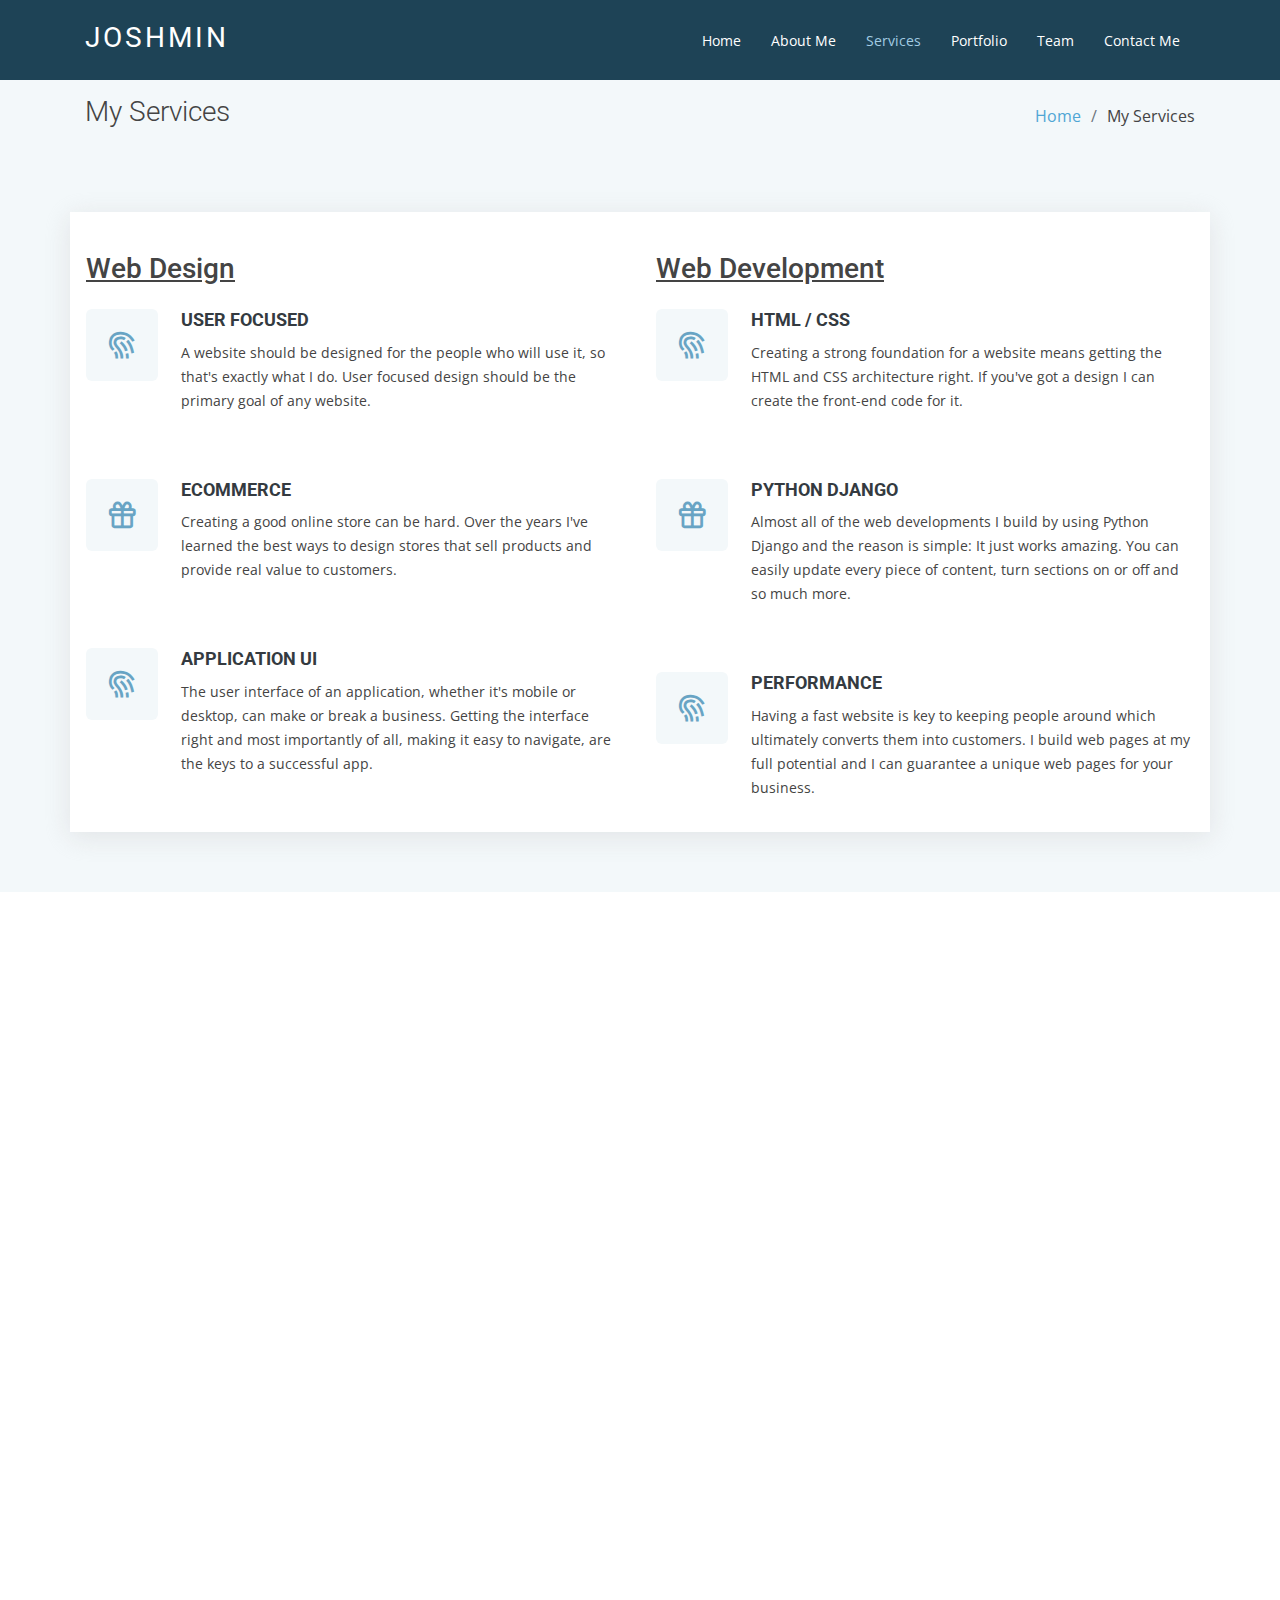
<file: services.html>
<!DOCTYPE html>
<html lang="en">

<head>
  <meta charset="utf-8">
  <meta content="width=device-width, initial-scale=1.0" name="viewport">

  <title>Services Joshmin</title>
  <meta content="" name="description">
  <meta content="" name="keywords">

  <!-- Favicons -->
  <link href="assets/img/joshmin.jpeg" rel="icon">
  <link href="assets/img/joshmin.jpeg" rel="apple-touch-icon">

  <!-- Google Fonts -->
  <link href="https://fonts.googleapis.com/css?family=Open+Sans:300,300i,400,400i,600,600i,700,700i|Roboto:300,300i,400,400i,500,500i,700,700i&display=swap" rel="stylesheet">

  <!-- Vendor CSS Files -->
  <link href="assets/vendor/bootstrap/css/bootstrap.min.css" rel="stylesheet">
  <link href="assets/vendor/animate.css/animate.min.css" rel="stylesheet">
  <link href="assets/vendor/icofont/icofont.min.css" rel="stylesheet">
  <link href="assets/vendor/boxicons/css/boxicons.min.css" rel="stylesheet">
  <link href="assets/vendor/venobox/venobox.css" rel="stylesheet">
  <link href="assets/vendor/owl.carousel/assets/owl.carousel.min.css" rel="stylesheet">
  <link href="assets/vendor/aos/aos.css" rel="stylesheet">

  <!-- Template Main CSS File -->
  <link href="assets/css/style.css" rel="stylesheet">

  <!-- =======================================================
  * Template Name: Moderna - v2.2.1
  * Template URL: https://bootstrapmade.com/free-bootstrap-template-corporate-moderna/
  * Author: BootstrapMade.com
  * License: https://bootstrapmade.com/license/
  ======================================================== -->
</head>

<body>

  <!-- ======= Header ======= -->
  <header id="header" class="fixed-top ">
    <div class="container">

      <div class="logo float-left">
        <h1 class="text-light"><a href="index.html"><span>Joshmin</span></a></h1>
        <!-- Uncomment below if you prefer to use an image logo -->
        <!-- <a href="index.html"><img src="assets/img/logo.png" alt="" class="img-fluid"></a>-->
      </div>

      <nav class="nav-menu float-right d-none d-lg-block">
        <ul>
          <li><a href="index.html">Home</a></li>
          <li><a href="about.html">About Me</a></li>
          <li class="active"><a href="services.html">Services</a></li>
          <li><a href="portfolio.html">Portfolio</a></li>
          <li><a href="team.html">Team</a></li>
          
          <li><a href="contact.html">Contact Me</a></li>
        </ul>
      </nav><!-- .nav-menu -->

    </div>
  </header><!-- End Header -->

  <main id="main">

    <!-- ======= Our Services Section ======= -->
    <section class="breadcrumbs">
      <div class="container">

        <div class="d-flex justify-content-between align-items-center">
          <h2>My Services</h2>
          <ol>
            <li><a href="index.html">Home</a></li>
            <li>My Services</li>
          </ol>
        </div>

      </div>
    </section><!-- End Our Services Section -->

        <!-- ======= Services Section ======= -->


       <!-- ======= services 1 Section ======= -->
       <section class="why-us section-bg" data-aos="fade-up" date-aos-delay="200" id="web-service">
        <div class="container">
  
          <div class="row">            
  
            <div class="col-lg-6 d-flex flex-column justify-content-center p-3">              
              <h3 class="" ><u>Web Design</u></h3>
              <div class="icon-box pt-3">
                <div class="icon"><i class="bx bx-fingerprint"></i></div>
                <h4 class="title"><a href="">User Focused</a></h4>
                <p class="description">A website should be designed for the people who will use it, so that's exactly what I do. User focused design should be the primary goal of any website.</p>
              </div>
  
              <div class="icon-box">
                <div class="icon"><i class="bx bx-gift"></i></div>
                <h4 class="title"><a href="">eCommerce</a></h4>
                <p class="description">Creating a good online store can be hard. Over the years I've learned the best ways to design stores that sell products and provide real value to customers.</p>
              </div>
  
              <div class="icon-box">
                <div class="icon"><i class="bx bx-fingerprint"></i></div>
                <h4 class="title"><a href="">Application UI</a></h4>
                <p class="description">The user interface of an application, whether it's mobile or desktop, can make or break a business. Getting the interface right and most importantly of all, making it easy to navigate, are the keys to a successful app.</p>
              </div>
  
            </div>

            <div class="col-lg-6 d-flex flex-column justify-content-center p-3">
              
              <h3 class="pt-4"><u> Web Development</u></h3>
              <div class="icon-box pt-3">
                <div class="icon"><i class="bx bx-fingerprint"></i></div>
                <h4 class="title"><a href="">HTML / CSS</a></h4>
                <p class="description">Creating a strong foundation for a website means getting the HTML and CSS architecture right. If you've got a design I can create the front-end code for it.</p>
              </div>
  
              <div class="icon-box">
                <div class="icon"><i class="bx bx-gift"></i></div>
                <h4 class="title"><a href="">Python Django</a></h4>
                <p class="description">Almost all of the web developments I build by using Python Django and the reason is simple: It just works amazing. You can easily update every piece of content, turn sections on or off and so much more.</p>
              </div>
  
              <div class="icon-box">
                <div class="icon"><i class="bx bx-fingerprint"></i></div>
                <h4 class="title"><a href="">Performance</a></h4>
                <p class="description">Having a fast website is key to keeping people around which ultimately converts them into customers. I build web pages at my full potential and I can guarantee a unique web pages for your business.</p>
              </div>
  
            </div>
          </div>
  
        </div>
      </section><!-- End services 1 Section -->


        <section class="services">
          <div class="container">
    
            <div class="row">
              <div class="col-md-6 col-lg-3 d-flex align-items-stretch" data-aos="fade-up">
                <div class="icon-box icon-box-pink">
                  <div class="icon"><i class="bx bxl-dribbble"></i></div>
                  <h4 class="title"><a href="">Responsive</a></h4>
                  <p class="description">My layouts will work on any device, big or small.</p>
                </div>
              </div>
    
              <div class="col-md-6 col-lg-3 d-flex align-items-stretch" data-aos="fade-up" data-aos-delay="100">
                <div class="icon-box icon-box-cyan">
                  <div class="icon"><i class="bx bx-file"></i></div>
                  <h4 class="title"><a href="">Intuitive</a></h4>
                  <p class="description">Strong preference for easy to use, intuitive UX/UI.</p>
                </div>
              </div>
    
              <div class="col-md-6 col-lg-3 d-flex align-items-stretch" data-aos="fade-up" data-aos-delay="200">
                <div class="icon-box icon-box-green">
                  <div class="icon"><i class="bx bx-tachometer"></i></div>
                  <h4 class="title"><a href="">Fast</a></h4>
                  <p class="description">Fast load times and lag free interaction, my highest priority.</p>
                </div>
              </div>
    
              <div class="col-md-6 col-lg-3 d-flex align-items-stretch" data-aos="fade-up" data-aos-delay="200">
                <div class="icon-box icon-box-blue">
                  <div class="icon"><i class="bx bx-world"></i></div>
                  <h4 class="title"><a href="">Dynamic</a></h4>
                  <p class="description">Websites don't have to be static, I love making pages come to life.</p>
                </div>
              </div>
    
            </div>
    
          </div>
        </section><!-- End Services Section -->
    


    <!-- ======= Service Details Section ======= -->
    <section class="service-details">
      <div class="container">

        <div class="row">
          <div class="col-md-6 d-flex align-items-stretch" data-aos="fade-up">
            <div class="card">
              <div class="card-img">
                <img src="assets/img/recent-posts-1.jpg" alt="...">
              </div>
              <div class="card-body">
                <h5 class="card-title"><a href="#">My Mission</a></h5>
                <p class="card-text">Being a professional in web development, mobile application.  My mission is to provide customer-centric, result-oriented, innovative & functional IT Solutions to our valuable global clients.</p>
              </div>
            </div>
          </div>
          <div class="col-md-6 d-flex align-items-stretch" data-aos="fade-up">
            <div class="card">
              <div class="card-img">
                <img src="assets/img/recent-posts-2.jpg" alt="...">
              </div>
              <div class="card-body">
                <h5 class="card-title"><a href="#">My Plan</a></h5>
                <p class="card-text">I can understand needs and requirements of my customer and make technology to resolve their needs. I believe to explore new opportunities that maximize the business value, consistent growth, and sustainability. Help My clients to bring great products to market in less time and at less cost. Collaborate with my clients in their continued success.</p>
                
              </div>
            </div>

          </div>
          <div class="col-md-6 d-flex align-items-stretch" data-aos="fade-up">
            <div class="card">
              <div class="card-img">
                <img src="assets/img/recent-posts-3.jpg" alt="...">
              </div>
              <div class="card-body">
                <h5 class="card-title"><a href="#">My Vision</a></h5>
                <p class="card-text">My vision is to be a well-established software development company to serve the SMEs and Enterprises. Focused on constant innovation as my key for achieving the ultimate goal of success and emerge as a globally recognized company by providing the superior quality services and solutions.</p>
                
              </div>
            </div>
          </div>
          <div class="col-md-6 d-flex align-items-stretch" data-aos="fade-up">
            <div class="card">
              <div class="card-img">
                <img src="assets/img/recent-posts-4.jpg" alt="...">
              </div>
              <div class="card-body">
                <h5 class="card-title"><a href="#">My Care</a></h5>
                <p class="card-text">Operate globally and bring the benefits of IT to improve the quality of the products and services of my clients. I will keep corporate social responsibility towards the society. Be a vibrant organization where openness, trust, teamwork, simplicity, and innovation are valued. </p>
                
              </div>
            </div>
          </div>
        </div>

      </div>
    </section><!-- End Service Details Section -->


    <!-- ======= Features Section ======= -->
    <!-- <section class="features">
      <div class="container section-bg p-4" >

        <div class="section-title">
          <h2>My Process</h2>
          <p>From wireframes to code, below is a detailed look at how I run a typical project.</p>
        </div>

        <div class="row" data-aos="fade-up">
          <div class="col-md-5 my-auto">
            <img src="assets/img/features-4.svg" class="img-fluid" alt="">
          </div>
          <div class="col-md-7 pt-4">
            <h3>STEP 1 - GETTING STARTED</h3>
            <h4>Brief</h4>
            <p>
              To get a clear picture of what you need I start every project by receiving an initial brief of what you want. Having this gives me enough context to properly provide you with a proposal and ultimately tailor my services to your project goals.
            </p>
            <h4>Initial Chat</h4>
            <p>The next step is to have a quick 15-minute call so we can properly introduce ourselves and make sure we're both on the same page. This is the perfect time to let me know anything I might need to be aware of during the project.</p>
          </div>
        </div>

        <div class="row" data-aos="fade-up">
          <div class="col-md-5 order-1 order-md-2 my-auto">
            <img src="assets/img/features-3.svg" class="img-fluid" alt="">
          </div>
          <div class="col-md-7 pt-5 order-2 order-md-1">
            <h3>STEP 2 - DESIGN</h3>
            <h4>Wireframes</h4>
            <p>
              Having a good set of wireframes is the bedrock of any successful website project. This is where we hammer down the layout and general functionality while always making sure the user is the primary focus.
            </p>
            <h4>Designs</h4>
            <p>
              This is where I apply the paint to your website. I'll take the concepts we've agreed on in the wireframes to make them look usable, modern and clean.
            </p>
          </div>
        </div>

        <div class="row" data-aos="fade-up">
          <div class="col-md-5 my-auto">
            <img src="assets/img/features-1.svg" class="img-fluid" alt="">
          </div>
          <div class="col-md-7 pt-5">
            <h3>STEP 3 - DEVELOPMENT & LAUNCH</h3>
            <h4>Code</h4>
            <p>When the coding begins there will generally be less communication from me as this is quite an involved process that doesn't require much feedback. This is where I take the visuals of your website and make them into something real that people can interact with.</p>
            <h4>Training</h4>
            <p>After the website has been coded but before it goes live I like to provide in-depth training. Going forward your website will be easily updatable by yourself so I'll take you through everything over the phone and even provide screencasts for you to keep.</p>
            <h4>Launch</h4>
            <p>When it's time to launch the new site I'll take care of everything. All you'll need to do is get that Tweet ready about your shiny new website!</p>
            
          </div>
        </div>

        <div class="row" data-aos="fade-up" id="data-analysis">
          <div class="col-md-5 order-1 order-md-2 my-auto">
            <img src="assets/img/features-2.svg" class="img-fluid" alt="">
          </div>
          <div class="col-md-7 pt-5 order-2 order-md-1">
            <h4>Data Analysis Services</h4>
            <p>
              As a freelance data analyst and data scientist, I translate data into valuable and comprehensible insights. My goal is to improve results, make the right decisions and save costs.
              I am experienced in machine learning, supervised and unsupervised algorithms and use data visualization techniques to present the results. I use SQL, R, Python, QlikView and Tableau for my data projects.
            </p>
            <p>
              I am specialized in analyzing data. Results, trends and recommendations are clearly presented in reports or tools.Get more value from your data with prediction models and machine learning techniques, for example by predicting behavior or targeting the right customer.
              Dashboards show the most recent results in an interactive way. By clicking and drilling, you will examine trends and patterns yourself.
              Before and during data related projects, I give advice on the progress of the project and I coach data analysts.
              Present your data in an inspiring way by using an infographic rather than a piece of text. I create interactive infographics which can be used internally or publicly.
              As a web developer, I help to design and create the perfect website for starters and freelancers. The website is optimized for desktop and smartphone.
            </p>
          </div>
        </div>

      </div> -->
    <!-- </section> End Features Section -->


  </main><!-- End #main -->

   <!-- ======= Footer ======= -->
   <footer id="footer" data-aos="fade-up" data-aos-easing="ease-in-out" data-aos-duration="500">

 

    <div class="footer-top">
      <div class="container">
        <div class="row">

          <div class="col-lg-3 col-md-6 footer-links">
            <h4>Useful Links</h4>
            <ul>
              <li><i class="bx bx-chevron-right"></i> <a href="index.html">Home</a></li>
              <li><i class="bx bx-chevron-right"></i> <a href="about.html">About Me</a></li>
              <li><i class="bx bx-chevron-right"></i> <a href="services.html">Services</a></li>
              
            </ul>
          </div>

          <div class="col-lg-3 col-md-6 footer-links">
            <h4>My Services</h4>
            <ul>
              <li><i class="bx bx-chevron-right"></i> <a href="services.html">Web Design</a></li>
              <li><i class="bx bx-chevron-right"></i> <a href="services.html">Web Development</a></li>
              <li><i class="bx bx-chevron-right"></i> <a href="services.html#data-analysis">Data Analysis</a></li>
          
            </ul>
          </div>

          <div class="col-lg-3 col-md-6 footer-contact">
            <h4>Contact Me</h4>
            <p>Packapeer Academy Private Limited,
              Geo Infopark, <br>
              Kakkanad, Kerala,<br>
              India. <br>
              
              <strong>Email:</strong> joshminrs@gmail.com<br>
            </p>

          </div>

          <div class="col-lg-3 col-md-6 footer-info">
            <h3>Joshmin R S</h3>
            <p>Passionate & creative web developer and data analyst for your dream project. </p>
            <div class="social-links mt-3">
              
              <a href="https://www.facebook.com/joshminrobert.salomi/" target="_blank" rel="noopener noreferrer" class="facebook"><i class="bx bxl-facebook"></i></a>
              <a href="https://www.instagram.com/josh_m_in_rs/" target="_blank" rel="noopener noreferrer"class="instagram"><i class="bx bxl-instagram"></i></a>
              <a href="https://www.linkedin.com/in/joshmin-r-s-70079ab8/" target="_blank" rel="noopener noreferrer" class="linkedin"><i class="bx bxl-linkedin"></i></a>
            </div>
          </div>

        </div>
      </div>
    </div>

    <div class="container">
      <div class="copyright">
        &copy; Copyright <strong><span>@joshminrs__2021</span></strong>. All Rights Reserved
    
  </footer><!-- End Footer -->

  <a href="#" class="back-to-top"><i class="icofont-simple-up"></i></a>

  <!-- Vendor JS Files -->
  <script src="assets/vendor/jquery/jquery.min.js"></script>
  <script src="assets/vendor/bootstrap/js/bootstrap.bundle.min.js"></script>
  <script src="assets/vendor/jquery.easing/jquery.easing.min.js"></script>
  <script src="assets/vendor/php-email-form/validate.js"></script>
  <script src="assets/vendor/venobox/venobox.min.js"></script>
  <script src="assets/vendor/waypoints/jquery.waypoints.min.js"></script>
  <script src="assets/vendor/counterup/counterup.min.js"></script>
  <script src="assets/vendor/owl.carousel/owl.carousel.min.js"></script>
  <script src="assets/vendor/isotope-layout/isotope.pkgd.min.js"></script>
  <script src="assets/vendor/aos/aos.js"></script>

  <!-- Template Main JS File -->
  <script src="assets/js/main.js"></script>

</body>

</html>
</file>
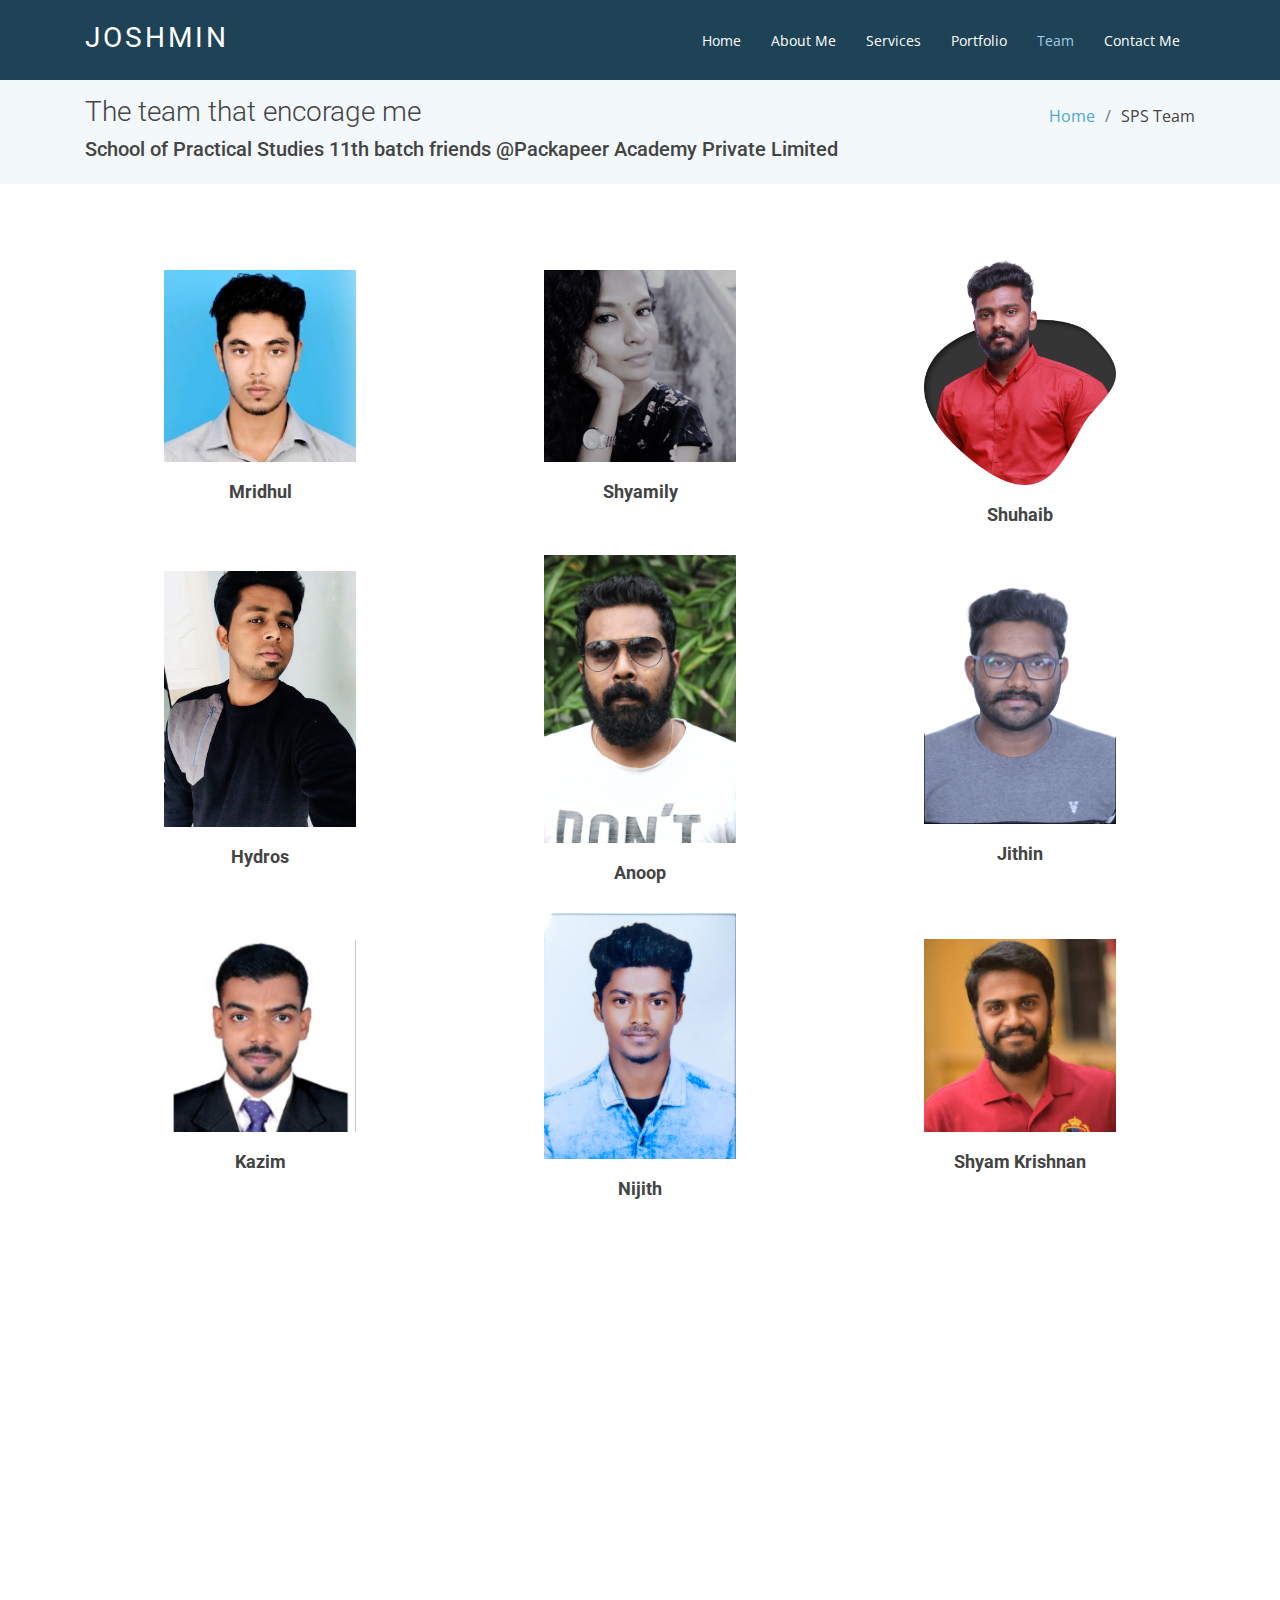
<file: team.html>
<!DOCTYPE html>
<html lang="en">

<head>
  <meta charset="utf-8">
  <meta content="width=device-width, initial-scale=1.0" name="viewport">

  <title>Team Joshmin</title>
  <meta content="" name="description">
  <meta content="" name="keywords">

  <!-- Favicons -->
  <link href="assets/img/joshmin.jpeg" rel="icon">
  <link href="assets/img/joshmin.jpeg" rel="apple-touch-icon">

  <!-- Google Fonts -->
  <link href="https://fonts.googleapis.com/css?family=Open+Sans:300,300i,400,400i,600,600i,700,700i|Roboto:300,300i,400,400i,500,500i,700,700i&display=swap" rel="stylesheet">

  <!-- Vendor CSS Files -->
  <link href="assets/vendor/bootstrap/css/bootstrap.min.css" rel="stylesheet">
  <link href="assets/vendor/animate.css/animate.min.css" rel="stylesheet">
  <link href="assets/vendor/icofont/icofont.min.css" rel="stylesheet">
  <link href="assets/vendor/boxicons/css/boxicons.min.css" rel="stylesheet">
  <link href="assets/vendor/venobox/venobox.css" rel="stylesheet">
  <link href="assets/vendor/owl.carousel/assets/owl.carousel.min.css" rel="stylesheet">
  <link href="assets/vendor/aos/aos.css" rel="stylesheet">

  <!-- Template Main CSS File -->
  <link href="assets/css/style.css" rel="stylesheet">

  <!-- =======================================================
  * Template Name: Moderna - v2.2.1
  * Template URL: https://bootstrapmade.com/free-bootstrap-template-corporate-moderna/
  * Author: BootstrapMade.com
  * License: https://bootstrapmade.com/license/
  ======================================================== -->
</head>

<body>

  <!-- ======= Header ======= -->
  <header id="header" class="fixed-top ">
    <div class="container">

      <div class="logo float-left">
        <h1 class="text-light"><a href="index.html"><span>Joshmin</span></a></h1>
        <!-- Uncomment below if you prefer to use an image logo -->
        <!-- <a href="index.html"><img src="assets/img/logo.png" alt="" class="img-fluid"></a>-->
      </div>

      <nav class="nav-menu float-right d-none d-lg-block">
        <ul>
          <li ><a href="index.html">Home</a></li>
          <li><a href="about.html">About Me</a></li>
          <li><a href="services.html">Services</a></li>
          <li><a href="portfolio.html">Portfolio</a></li>
          <li class="active"><a href="team.html">Team</a></li>
          
          <li><a href="contact.html">Contact Me</a></li>
        </ul>
      </nav><!-- .nav-menu -->

    </div>
  </header><!-- End Header -->

  <main id="main">

    <!-- ======= Our Team Section ======= -->
    <section class="breadcrumbs">
      <div class="container">

        <div class="d-flex justify-content-between align-items-center">
          <h2>The team that encorage me</h2>       
          
          <ol>
            <li><a href="index.html">Home</a></li>
            <li>SPS Team</li>
          </ol>
        </div>
        <h5>School of Practical Studies 11th batch friends @Packapeer Academy Private Limited</h5>

      </div>
    </section><!-- End Our Team Section -->

    <!-- ======= Team Section ======= -->
    <section class="team" data-aos="fade-up" data-aos-easing="ease-in-out" data-aos-duration="500">
      <div class="container">

        <div class="row">

          <div class="col-lg-4 col-md-6 align-items-center my-auto">
            <div class="member">
              <div class="member-img">
                <img src="assets/img/team/mrithul.jfif" class="img-fluid" alt="">
               
              </div>
              <div class="member-info">
                <h4 class="text-center">Mridhul</h4>             
                
              </div>
            </div>
          </div>

          <div class="col-lg-4 col-md-6 align-items-center my-auto">
            <div class="member">
              <div class="member-img">
                <img src="assets/img/team/shyamily.jpg" class="img-fluid" alt="">
               
              </div>
              <div class="member-info">
                <h4 class="text-center">Shyamily</h4>             
                
              </div>
            </div>
          </div>

          <div class="col-lg-4 col-md-6 align-items-center my-auto">
            <div class="member">
              <div class="member-img">
                <img src="assets/img/team/shuhaib.png" class="img-fluid" alt="">
               
              </div>
              <div class="member-info">
                <h4 class="text-center">Shuhaib</h4>             
                
              </div>
            </div>
          </div>

          <div class="col-lg-4 col-md-6 align-items-center my-auto">
            <div class="member">
              <div class="member-img">
                <img src="assets/img/team/hydros.jpeg" class="img-fluid" alt="">
               
              </div>
              <div class="member-info">
                <h4 class="text-center">Hydros</h4>             
                
              </div>
            </div>
          </div>

          <div class="col-lg-4 col-md-6 align-items-center my-auto">
            <div class="member">
              <div class="member-img">
                <img src="assets/img/team/anoop peter.jpeg" class="img-fluid" alt="">
               
              </div>
              <div class="member-info">
                <h4 class="text-center">Anoop</h4>             
                
              </div>
            </div>
          </div>

          <div class="col-lg-4 col-md-6 align-items-center my-auto">
            <div class="member">
              <div class="member-img">
                <img src="assets/img/team/jithin.png" class="img-fluid" alt="">
               
              </div>
              <div class="member-info">
                <h4 class="text-center">Jithin</h4>             
                
              </div>
            </div>
          </div>

          <div class="col-lg-4 col-md-6 align-items-center my-auto">
            <div class="member">
              <div class="member-img">
                <img src="assets/img/team/kasim.jfif" class="img-fluid" alt="">
               
              </div>
              <div class="member-info">
                <h4 class="text-center">Kazim</h4>             
                
              </div>
            </div>
          </div>

          <div class="col-lg-4 col-md-6 align-items-center my-auto">
            <div class="member">
              <div class="member-img">
                <img src="assets/img/team/nijith.jpg" class="img-fluid" alt="">
               
              </div>
              <div class="member-info">
                <h4 class="text-center">Nijith</h4>             
                
              </div>
            </div>
          </div>

          <div class="col-lg-4 col-md-6 align-items-center my-auto">
            <div class="member">
              <div class="member-img">
                <img src="assets/img/team/Shyam Krishnan.jpeg" class="img-fluid" alt="">
               
              </div>
              <div class="member-info">
                <h4 class="text-center">Shyam Krishnan</h4>             
                
              </div>
            </div>
          </div>

        </div>

      </div>
    </section><!-- End Team Section -->

  </main><!-- End #main -->

   <!-- ======= Footer ======= -->
   <footer id="footer" data-aos="fade-up" data-aos-easing="ease-in-out" data-aos-duration="500">

 

    <div class="footer-top">
      <div class="container">
        <div class="row">

          <div class="col-lg-3 col-md-6 footer-links">
            <h4>Useful Links</h4>
            <ul>
              <li><i class="bx bx-chevron-right"></i> <a href="index.html">Home</a></li>
              <li><i class="bx bx-chevron-right"></i> <a href="about.html">About Me</a></li>
              <li><i class="bx bx-chevron-right"></i> <a href="services.html">Services</a></li>
              
            </ul>
          </div>

          <div class="col-lg-3 col-md-6 footer-links">
            <h4>My Services</h4>
            <ul>
              <li><i class="bx bx-chevron-right"></i> <a href="services.html">Web Design</a></li>
              <li><i class="bx bx-chevron-right"></i> <a href="services.html">Web Development</a></li>
              <li><i class="bx bx-chevron-right"></i> <a href="services.html#data-analysis">Data Analysis</a></li>
          
            </ul>
          </div>

          <div class="col-lg-3 col-md-6 footer-contact">
            <h4>Contact Me</h4>
            <p>Packapeer Academy Private Limited,
              Geo Infopark, <br>
              Kakkanad, Kerala,<br>
              India. <br>
              
              <strong>Email:</strong> joshminrs@gmail.com<br>
            </p>

          </div>

          <div class="col-lg-3 col-md-6 footer-info">
            <h3>Joshmin R S</h3>
            <p>Passionate & creative web developer and data analyst for your dream project. </p>
            <div class="social-links mt-3">
              
              <a href="https://www.facebook.com/joshminrobert.salomi/" target="_blank" rel="noopener noreferrer" class="facebook"><i class="bx bxl-facebook"></i></a>
              <a href="https://www.instagram.com/josh_m_in_rs/" target="_blank" rel="noopener noreferrer"class="instagram"><i class="bx bxl-instagram"></i></a>
              <a href="https://www.linkedin.com/in/joshmin-r-s-70079ab8/" target="_blank" rel="noopener noreferrer" class="linkedin"><i class="bx bxl-linkedin"></i></a>
            </div>
          </div>

        </div>
      </div>
    </div>

    <div class="container">
      <div class="copyright">
        &copy; Copyright <strong><span>@joshminrs__2021</span></strong>. All Rights Reserved
    
  </footer><!-- End Footer -->

  <a href="#" class="back-to-top"><i class="icofont-simple-up"></i></a>

  <!-- Vendor JS Files -->
  <script src="assets/vendor/jquery/jquery.min.js"></script>
  <script src="assets/vendor/bootstrap/js/bootstrap.bundle.min.js"></script>
  <script src="assets/vendor/jquery.easing/jquery.easing.min.js"></script>
  <script src="assets/vendor/php-email-form/validate.js"></script>
  <script src="assets/vendor/venobox/venobox.min.js"></script>
  <script src="assets/vendor/waypoints/jquery.waypoints.min.js"></script>
  <script src="assets/vendor/counterup/counterup.min.js"></script>
  <script src="assets/vendor/owl.carousel/owl.carousel.min.js"></script>
  <script src="assets/vendor/isotope-layout/isotope.pkgd.min.js"></script>
  <script src="assets/vendor/aos/aos.js"></script>

  <!-- Template Main JS File -->
  <script src="assets/js/main.js"></script>

</body>

</html>
</file>
<file: assets/vendor/venobox/venobox.css>
/* ------ venobox.css --------*/
.vbox-overlay *, .vbox-overlay *:before, .vbox-overlay *:after{
    -webkit-backface-visibility: hidden;
    -webkit-box-sizing:border-box;
    -moz-box-sizing:border-box;
    box-sizing:border-box;
}
.vbox-overlay * { 
    -webkit-backface-visibility: visible;
    backface-visibility: visible;
}
.vbox-overlay{
    display: -webkit-flex;
    display: flex;
    -webkit-flex-direction: column;
    flex-direction: column;
    -webkit-justify-content: center;
    justify-content: center;
    -webkit-align-items: center;
    align-items: center;
    position: fixed;
    left: 0;
    top: 0;
    bottom: 0;
    right: 0;
    z-index: 999999;
}

/* ----- navigation ----- */
.vbox-title{
    width: 100%;
    height: 40px;
    float: left;
    text-align: center;
    line-height: 28px;
    font-size: 12px;
    padding: 6px 50px;
    overflow: hidden;
    position: fixed;
    display: none;
    left: 0;
    z-index: 89;
}
.vbox-close{
    cursor: pointer;
    position: fixed;
    top: -1px;
    right: 0;
    width: 50px;
    height: 40px;
    padding: 6px;
    display: block;
    background-position:10px center;
    overflow: hidden;
    font-size: 24px;
    line-height: 1;
    text-align: center;
    z-index: 99;
}
.vbox-left{
    cursor: pointer;
    position: fixed;
    left: 0;
    height: 40px;
    overflow: hidden;
    line-height: 28px;
    font-size: 12px;
    z-index: 99;
    display: flex;
    align-items:center;
}
.vbox-num{
    display: inline-block;
    margin: 6px 0 6px 15px;
}
/* ----- Social share ----- */
.vbox-share{
    line-height: 28px;
    font-size: 12px;
    overflow: hidden;
    position: fixed;
    left: 0;
    z-index: 98;
    display: flex;
    align-items:center;
    justify-content: center;
    width: 100%;
    text-align: center;
}
.vbox-share svg{
    max-height: 28px;
    width: 28px;
    z-index: 10;
    margin-left: 12px;
    margin-top: 6px;
    margin-bottom: 6px;
    vertical-align: middle;
}


/* ----- navigation ARROWS ----- */
.vbox-next, .vbox-prev{
    position: fixed;
    top: 50%;
    margin-top: -15px;
    overflow: hidden;
    cursor: pointer;
    display: block;
    width: 45px;
    height: 45px;
    z-index: 99;
}
.vbox-next span, .vbox-prev span{
    position: relative;
    width: 20px;
    height: 20px;
    border: 2px solid transparent;
    border-top-color: #B6B6B6;
    border-right-color: #B6B6B6;
    text-indent: -100px;
    position: absolute;
    top: 8px;
    display: block;
}
.vbox-prev{
    left: 15px;
}
.vbox-next{
    right: 15px;
}
.vbox-prev span{
    left: 10px;
    -ms-transform: rotate(-135deg);
    -webkit-transform: rotate(-135deg);
    transform: rotate(-135deg);
}
.vbox-next span{
    -ms-transform: rotate(45deg);
    -webkit-transform: rotate(45deg);
    transform: rotate(45deg);
    right: 10px;
}
/* ------- inline window ------ */
.vbox-inline{
    width: 420px;
    height: 315px;
    height: 70vh;
    padding: 10px;
    background: #fff;
    margin: 0 auto;
    overflow: auto;
    text-align: left;
}
/* ------- Video & iFrames window ------ */
.venoframe{
    max-width: 100%;
    width: 100%;
    border: none;
    width: 100%;
    height: 260px;
    height: 70vh;
}
.venoframe.vbvid{
    height: 260px;
}
@media (min-width: 768px) {
    .venoframe, .vbox-inline{
        width: 90%;
        height: 360px;
        height: 70vh;
    }
    .venoframe.vbvid{
        width: 640px;
        height: 360px;
    }
}
@media (min-width: 992px) {
    .venoframe, .vbox-inline{
        max-width: 1200px;
        width: 80%;
        height: 540px;
        height: 70vh;
    }
    .venoframe.vbvid{
        width: 960px;
        height: 540px;
    }
}
/* 
Please do NOT edit this part! 
or at least read this note: http://i.imgur.com/7C0ws9e.gif
*/
.vbox-open{
    overflow: hidden;
}
.vbox-container{
    position: absolute;
    left: 0;
    right: 0;
    top: 0;
    bottom: 0;
    overflow-x: hidden;
    overflow-y: scroll;
    overflow-scrolling: touch;
    -webkit-overflow-scrolling: touch;
    z-index: 20;
    max-height: 100%;

}

.vbox-content{
    text-align: center;
    float: left;
    width: 100%;
    position: relative;
    overflow: hidden;
    padding: 20px 4%;
}
.vbox-container img{
    max-width: 100%;
    height: auto;
}
.vbox-figlio{
    box-shadow: 0 0 12px rgba(0,0,0,0.19), 0 6px 6px rgba(0,0,0,0.23);
    max-width: 100%;
    text-align: initial;
}
img.vbox-figlio{
    -webkit-user-select: none;
-khtml-user-select: none;
-moz-user-select: none;
-o-user-select: none;
user-select: none;
}
.vbox-content.swipe-left{
    margin-left: -200px !important;
}
.vbox-content.swipe-right{
    margin-left: 200px !important;
}
.vbox-animated{
    webkit-transition: margin 300ms ease-out;
    transition: margin 300ms ease-out;
}

/* ---------- preloader ----------
 * SPINKIT 
 * http://tobiasahlin.com/spinkit/
-------------------------------- */
.sk-double-bounce,.sk-rotating-plane{width:40px;height:40px;margin:40px auto}.sk-rotating-plane{background-color:#333;-webkit-animation:sk-rotatePlane 1.2s infinite ease-in-out;animation:sk-rotatePlane 1.2s infinite ease-in-out}@-webkit-keyframes sk-rotatePlane{0%{-webkit-transform:perspective(120px) rotateX(0) rotateY(0);transform:perspective(120px) rotateX(0) rotateY(0)}50%{-webkit-transform:perspective(120px) rotateX(-180.1deg) rotateY(0);transform:perspective(120px) rotateX(-180.1deg) rotateY(0)}100%{-webkit-transform:perspective(120px) rotateX(-180deg) rotateY(-179.9deg);transform:perspective(120px) rotateX(-180deg) rotateY(-179.9deg)}}@keyframes sk-rotatePlane{0%{-webkit-transform:perspective(120px) rotateX(0) rotateY(0);transform:perspective(120px) rotateX(0) rotateY(0)}50%{-webkit-transform:perspective(120px) rotateX(-180.1deg) rotateY(0);transform:perspective(120px) rotateX(-180.1deg) rotateY(0)}100%{-webkit-transform:perspective(120px) rotateX(-180deg) rotateY(-179.9deg);transform:perspective(120px) rotateX(-180deg) rotateY(-179.9deg)}}.sk-double-bounce{position:relative}.sk-double-bounce .sk-child{width:100%;height:100%;border-radius:50%;background-color:#333;opacity:.6;position:absolute;top:0;left:0;-webkit-animation:sk-doubleBounce 2s infinite ease-in-out;animation:sk-doubleBounce 2s infinite ease-in-out}.sk-chasing-dots .sk-child,.sk-spinner-pulse,.sk-three-bounce .sk-child{background-color:#333;border-radius:100%}.sk-double-bounce .sk-double-bounce2{-webkit-animation-delay:-1s;animation-delay:-1s}@-webkit-keyframes sk-doubleBounce{0%,100%{-webkit-transform:scale(0);transform:scale(0)}50%{-webkit-transform:scale(1);transform:scale(1)}}@keyframes sk-doubleBounce{0%,100%{-webkit-transform:scale(0);transform:scale(0)}50%{-webkit-transform:scale(1);transform:scale(1)}}.sk-wave{margin:40px auto;width:50px;height:40px;text-align:center;font-size:10px}.sk-wave .sk-rect{background-color:#333;height:100%;width:6px;display:inline-block;-webkit-animation:sk-waveStretchDelay 1.2s infinite ease-in-out;animation:sk-waveStretchDelay 1.2s infinite ease-in-out}.sk-wave .sk-rect1{-webkit-animation-delay:-1.2s;animation-delay:-1.2s}.sk-wave .sk-rect2{-webkit-animation-delay:-1.1s;animation-delay:-1.1s}.sk-wave .sk-rect3{-webkit-animation-delay:-1s;animation-delay:-1s}.sk-wave .sk-rect4{-webkit-animation-delay:-.9s;animation-delay:-.9s}.sk-wave .sk-rect5{-webkit-animation-delay:-.8s;animation-delay:-.8s}@-webkit-keyframes sk-waveStretchDelay{0%,100%,40%{-webkit-transform:scaleY(.4);transform:scaleY(.4)}20%{-webkit-transform:scaleY(1);transform:scaleY(1)}}@keyframes sk-waveStretchDelay{0%,100%,40%{-webkit-transform:scaleY(.4);transform:scaleY(.4)}20%{-webkit-transform:scaleY(1);transform:scaleY(1)}}.sk-wandering-cubes{margin:40px auto;width:40px;height:40px;position:relative}.sk-wandering-cubes .sk-cube{background-color:#333;width:10px;height:10px;position:absolute;top:0;left:0;-webkit-animation:sk-wanderingCube 1.8s ease-in-out -1.8s infinite both;animation:sk-wanderingCube 1.8s ease-in-out -1.8s infinite both}.sk-chasing-dots,.sk-spinner-pulse{width:40px;height:40px;margin:40px auto}.sk-wandering-cubes .sk-cube2{-webkit-animation-delay:-.9s;animation-delay:-.9s}@-webkit-keyframes sk-wanderingCube{0%{-webkit-transform:rotate(0);transform:rotate(0)}25%{-webkit-transform:translateX(30px) rotate(-90deg) scale(.5);transform:translateX(30px) rotate(-90deg) scale(.5)}50%{-webkit-transform:translateX(30px) translateY(30px) rotate(-179deg);transform:translateX(30px) translateY(30px) rotate(-179deg)}50.1%{-webkit-transform:translateX(30px) translateY(30px) rotate(-180deg);transform:translateX(30px) translateY(30px) rotate(-180deg)}75%{-webkit-transform:translateX(0) translateY(30px) rotate(-270deg) scale(.5);transform:translateX(0) translateY(30px) rotate(-270deg) scale(.5)}100%{-webkit-transform:rotate(-360deg);transform:rotate(-360deg)}}@keyframes sk-wanderingCube{0%{-webkit-transform:rotate(0);transform:rotate(0)}25%{-webkit-transform:translateX(30px) rotate(-90deg) scale(.5);transform:translateX(30px) rotate(-90deg) scale(.5)}50%{-webkit-transform:translateX(30px) translateY(30px) rotate(-179deg);transform:translateX(30px) translateY(30px) rotate(-179deg)}50.1%{-webkit-transform:translateX(30px) translateY(30px) rotate(-180deg);transform:translateX(30px) translateY(30px) rotate(-180deg)}75%{-webkit-transform:translateX(0) translateY(30px) rotate(-270deg) scale(.5);transform:translateX(0) translateY(30px) rotate(-270deg) scale(.5)}100%{-webkit-transform:rotate(-360deg);transform:rotate(-360deg)}}.sk-spinner-pulse{-webkit-animation:sk-pulseScaleOut 1s infinite ease-in-out;animation:sk-pulseScaleOut 1s infinite ease-in-out}@-webkit-keyframes sk-pulseScaleOut{0%{-webkit-transform:scale(0);transform:scale(0)}100%{-webkit-transform:scale(1);transform:scale(1);opacity:0}}@keyframes sk-pulseScaleOut{0%{-webkit-transform:scale(0);transform:scale(0)}100%{-webkit-transform:scale(1);transform:scale(1);opacity:0}}.sk-chasing-dots{position:relative;text-align:center;-webkit-animation:sk-chasingDotsRotate 2s infinite linear;animation:sk-chasingDotsRotate 2s infinite linear}.sk-chasing-dots .sk-child{width:60%;height:60%;display:inline-block;position:absolute;top:0;-webkit-animation:sk-chasingDotsBounce 2s infinite ease-in-out;animation:sk-chasingDotsBounce 2s infinite ease-in-out}.sk-chasing-dots .sk-dot2{top:auto;bottom:0;-webkit-animation-delay:-1s;animation-delay:-1s}@-webkit-keyframes sk-chasingDotsRotate{100%{-webkit-transform:rotate(360deg);transform:rotate(360deg)}}@keyframes sk-chasingDotsRotate{100%{-webkit-transform:rotate(360deg);transform:rotate(360deg)}}@-webkit-keyframes sk-chasingDotsBounce{0%,100%{-webkit-transform:scale(0);transform:scale(0)}50%{-webkit-transform:scale(1);transform:scale(1)}}@keyframes sk-chasingDotsBounce{0%,100%{-webkit-transform:scale(0);transform:scale(0)}50%{-webkit-transform:scale(1);transform:scale(1)}}.sk-three-bounce{margin:40px auto;width:80px;text-align:center}.sk-three-bounce .sk-child{width:20px;height:20px;display:inline-block;-webkit-animation:sk-three-bounce 1.4s ease-in-out 0s infinite both;animation:sk-three-bounce 1.4s ease-in-out 0s infinite both}.sk-circle .sk-child:before,.sk-fading-circle .sk-circle:before{display:block;border-radius:100%;content:'';background-color:#333}.sk-three-bounce .sk-bounce1{-webkit-animation-delay:-.32s;animation-delay:-.32s}.sk-three-bounce .sk-bounce2{-webkit-animation-delay:-.16s;animation-delay:-.16s}@-webkit-keyframes sk-three-bounce{0%,100%,80%{-webkit-transform:scale(0);transform:scale(0)}40%{-webkit-transform:scale(1);transform:scale(1)}}@keyframes sk-three-bounce{0%,100%,80%{-webkit-transform:scale(0);transform:scale(0)}40%{-webkit-transform:scale(1);transform:scale(1)}}.sk-circle{margin:40px auto;width:40px;height:40px;position:relative}.sk-circle .sk-child{width:100%;height:100%;position:absolute;left:0;top:0}.sk-circle .sk-child:before{margin:0 auto;width:15%;height:15%;-webkit-animation:sk-circleBounceDelay 1.2s infinite ease-in-out both;animation:sk-circleBounceDelay 1.2s infinite ease-in-out both}.sk-circle .sk-circle2{-webkit-transform:rotate(30deg);-ms-transform:rotate(30deg);transform:rotate(30deg)}.sk-circle .sk-circle3{-webkit-transform:rotate(60deg);-ms-transform:rotate(60deg);transform:rotate(60deg)}.sk-circle .sk-circle4{-webkit-transform:rotate(90deg);-ms-transform:rotate(90deg);transform:rotate(90deg)}.sk-circle .sk-circle5{-webkit-transform:rotate(120deg);-ms-transform:rotate(120deg);transform:rotate(120deg)}.sk-circle .sk-circle6{-webkit-transform:rotate(150deg);-ms-transform:rotate(150deg);transform:rotate(150deg)}.sk-circle .sk-circle7{-webkit-transform:rotate(180deg);-ms-transform:rotate(180deg);transform:rotate(180deg)}.sk-circle .sk-circle8{-webkit-transform:rotate(210deg);-ms-transform:rotate(210deg);transform:rotate(210deg)}.sk-circle .sk-circle9{-webkit-transform:rotate(240deg);-ms-transform:rotate(240deg);transform:rotate(240deg)}.sk-circle .sk-circle10{-webkit-transform:rotate(270deg);-ms-transform:rotate(270deg);transform:rotate(270deg)}.sk-circle .sk-circle11{-webkit-transform:rotate(300deg);-ms-transform:rotate(300deg);transform:rotate(300deg)}.sk-circle .sk-circle12{-webkit-transform:rotate(330deg);-ms-transform:rotate(330deg);transform:rotate(330deg)}.sk-circle .sk-circle2:before{-webkit-animation-delay:-1.1s;animation-delay:-1.1s}.sk-circle .sk-circle3:before{-webkit-animation-delay:-1s;animation-delay:-1s}.sk-circle .sk-circle4:before{-webkit-animation-delay:-.9s;animation-delay:-.9s}.sk-circle .sk-circle5:before{-webkit-animation-delay:-.8s;animation-delay:-.8s}.sk-circle .sk-circle6:before{-webkit-animation-delay:-.7s;animation-delay:-.7s}.sk-circle .sk-circle7:before{-webkit-animation-delay:-.6s;animation-delay:-.6s}.sk-circle .sk-circle8:before{-webkit-animation-delay:-.5s;animation-delay:-.5s}.sk-circle .sk-circle9:before{-webkit-animation-delay:-.4s;animation-delay:-.4s}.sk-circle .sk-circle10:before{-webkit-animation-delay:-.3s;animation-delay:-.3s}.sk-circle .sk-circle11:before{-webkit-animation-delay:-.2s;animation-delay:-.2s}.sk-circle .sk-circle12:before{-webkit-animation-delay:-.1s;animation-delay:-.1s}@-webkit-keyframes sk-circleBounceDelay{0%,100%,80%{-webkit-transform:scale(0);transform:scale(0)}40%{-webkit-transform:scale(1);transform:scale(1)}}@keyframes sk-circleBounceDelay{0%,100%,80%{-webkit-transform:scale(0);transform:scale(0)}40%{-webkit-transform:scale(1);transform:scale(1)}}.sk-cube-grid{width:40px;height:40px;margin:40px auto}.sk-cube-grid .sk-cube{width:33.33%;height:33.33%;background-color:#333;float:left;-webkit-animation:sk-cubeGridScaleDelay 1.3s infinite ease-in-out;animation:sk-cubeGridScaleDelay 1.3s infinite ease-in-out}.sk-cube-grid .sk-cube1{-webkit-animation-delay:.2s;animation-delay:.2s}.sk-cube-grid .sk-cube2{-webkit-animation-delay:.3s;animation-delay:.3s}.sk-cube-grid .sk-cube3{-webkit-animation-delay:.4s;animation-delay:.4s}.sk-cube-grid .sk-cube4{-webkit-animation-delay:.1s;animation-delay:.1s}.sk-cube-grid .sk-cube5{-webkit-animation-delay:.2s;animation-delay:.2s}.sk-cube-grid .sk-cube6{-webkit-animation-delay:.3s;animation-delay:.3s}.sk-cube-grid .sk-cube7{-webkit-animation-delay:0ms;animation-delay:0ms}.sk-cube-grid .sk-cube8{-webkit-animation-delay:.1s;animation-delay:.1s}.sk-cube-grid .sk-cube9{-webkit-animation-delay:.2s;animation-delay:.2s}@-webkit-keyframes sk-cubeGridScaleDelay{0%,100%,70%{-webkit-transform:scale3D(1,1,1);transform:scale3D(1,1,1)}35%{-webkit-transform:scale3D(0,0,1);transform:scale3D(0,0,1)}}@keyframes sk-cubeGridScaleDelay{0%,100%,70%{-webkit-transform:scale3D(1,1,1);transform:scale3D(1,1,1)}35%{-webkit-transform:scale3D(0,0,1);transform:scale3D(0,0,1)}}.sk-fading-circle{margin:40px auto;width:40px;height:40px;position:relative}.sk-fading-circle .sk-circle{width:100%;height:100%;position:absolute;left:0;top:0}.sk-fading-circle .sk-circle:before{margin:0 auto;width:15%;height:15%;-webkit-animation:sk-circleFadeDelay 1.2s infinite ease-in-out both;animation:sk-circleFadeDelay 1.2s infinite ease-in-out both}.sk-fading-circle .sk-circle2{-webkit-transform:rotate(30deg);-ms-transform:rotate(30deg);transform:rotate(30deg)}.sk-fading-circle .sk-circle3{-webkit-transform:rotate(60deg);-ms-transform:rotate(60deg);transform:rotate(60deg)}.sk-fading-circle .sk-circle4{-webkit-transform:rotate(90deg);-ms-transform:rotate(90deg);transform:rotate(90deg)}.sk-fading-circle .sk-circle5{-webkit-transform:rotate(120deg);-ms-transform:rotate(120deg);transform:rotate(120deg)}.sk-fading-circle .sk-circle6{-webkit-transform:rotate(150deg);-ms-transform:rotate(150deg);transform:rotate(150deg)}.sk-fading-circle .sk-circle7{-webkit-transform:rotate(180deg);-ms-transform:rotate(180deg);transform:rotate(180deg)}.sk-fading-circle .sk-circle8{-webkit-transform:rotate(210deg);-ms-transform:rotate(210deg);transform:rotate(210deg)}.sk-fading-circle .sk-circle9{-webkit-transform:rotate(240deg);-ms-transform:rotate(240deg);transform:rotate(240deg)}.sk-fading-circle .sk-circle10{-webkit-transform:rotate(270deg);-ms-transform:rotate(270deg);transform:rotate(270deg)}.sk-fading-circle .sk-circle11{-webkit-transform:rotate(300deg);-ms-transform:rotate(300deg);transform:rotate(300deg)}.sk-fading-circle .sk-circle12{-webkit-transform:rotate(330deg);-ms-transform:rotate(330deg);transform:rotate(330deg)}.sk-fading-circle .sk-circle2:before{-webkit-animation-delay:-1.1s;animation-delay:-1.1s}.sk-fading-circle .sk-circle3:before{-webkit-animation-delay:-1s;animation-delay:-1s}.sk-fading-circle .sk-circle4:before{-webkit-animation-delay:-.9s;animation-delay:-.9s}.sk-fading-circle .sk-circle5:before{-webkit-animation-delay:-.8s;animation-delay:-.8s}.sk-fading-circle .sk-circle6:before{-webkit-animation-delay:-.7s;animation-delay:-.7s}.sk-fading-circle .sk-circle7:before{-webkit-animation-delay:-.6s;animation-delay:-.6s}.sk-fading-circle .sk-circle8:before{-webkit-animation-delay:-.5s;animation-delay:-.5s}.sk-fading-circle .sk-circle9:before{-webkit-animation-delay:-.4s;animation-delay:-.4s}.sk-fading-circle .sk-circle10:before{-webkit-animation-delay:-.3s;animation-delay:-.3s}.sk-fading-circle .sk-circle11:before{-webkit-animation-delay:-.2s;animation-delay:-.2s}.sk-fading-circle .sk-circle12:before{-webkit-animation-delay:-.1s;animation-delay:-.1s}@-webkit-keyframes sk-circleFadeDelay{0%,100%,39%{opacity:0}40%{opacity:1}}@keyframes sk-circleFadeDelay{0%,100%,39%{opacity:0}40%{opacity:1}}.sk-folding-cube{margin:40px auto;width:40px;height:40px;position:relative;-webkit-transform:rotateZ(45deg);transform:rotateZ(45deg)}.sk-folding-cube .sk-cube{float:left;width:50%;height:50%;position:relative;-webkit-transform:scale(1.1);-ms-transform:scale(1.1);transform:scale(1.1)}.sk-folding-cube .sk-cube:before{content:'';position:absolute;top:0;left:0;width:100%;height:100%;background-color:#333;-webkit-animation:sk-foldCubeAngle 2.4s infinite linear both;animation:sk-foldCubeAngle 2.4s infinite linear both;-webkit-transform-origin:100% 100%;-ms-transform-origin:100% 100%;transform-origin:100% 100%}.sk-folding-cube .sk-cube2{-webkit-transform:scale(1.1) rotateZ(90deg);transform:scale(1.1) rotateZ(90deg)}.sk-folding-cube .sk-cube3{-webkit-transform:scale(1.1) rotateZ(180deg);transform:scale(1.1) rotateZ(180deg)}.sk-folding-cube .sk-cube4{-webkit-transform:scale(1.1) rotateZ(270deg);transform:scale(1.1) rotateZ(270deg)}.sk-folding-cube .sk-cube2:before{-webkit-animation-delay:.3s;animation-delay:.3s}.sk-folding-cube .sk-cube3:before{-webkit-animation-delay:.6s;animation-delay:.6s}.sk-folding-cube .sk-cube4:before{-webkit-animation-delay:.9s;animation-delay:.9s}@-webkit-keyframes sk-foldCubeAngle{0%,10%{-webkit-transform:perspective(140px) rotateX(-180deg);transform:perspective(140px) rotateX(-180deg);opacity:0}25%,75%{-webkit-transform:perspective(140px) rotateX(0);transform:perspective(140px) rotateX(0);opacity:1}100%,90%{-webkit-transform:perspective(140px) rotateY(180deg);transform:perspective(140px) rotateY(180deg);opacity:0}}@keyframes sk-foldCubeAngle{0%,10%{-webkit-transform:perspective(140px) rotateX(-180deg);transform:perspective(140px) rotateX(-180deg);opacity:0}25%,75%{-webkit-transform:perspective(140px) rotateX(0);transform:perspective(140px) rotateX(0);opacity:1}100%,90%{-webkit-transform:perspective(140px) rotateY(180deg);transform:perspective(140px) rotateY(180deg);opacity:0}}
</file>
<file: assets/css/style.css>
/**
* Template Name: Moderna - v2.2.1
* Template URL: https://bootstrapmade.com/free-bootstrap-template-corporate-moderna/
* Author: BootstrapMade.com
* License: https://bootstrapmade.com/license/
*/

/*--------------------------------------------------------------
# General
--------------------------------------------------------------*/

.tab1 {
  tab-size: 2;
}

.tab2 {
  tab-size: 4;
}

.tab4 {
  tab-size: 8;
}





body {
  font-family: "Open Sans", sans-serif;
  color: #444;
}

a {
  color: #4fa6d5;
}

a:hover {
  color: #45beff;
  text-decoration: none;
}

h1, h2, h3, h4, h5, h6, .font-primary {
  font-family: "Roboto", sans-serif;
}

/*--------------------------------------------------------------
# Back to top button
--------------------------------------------------------------*/
.back-to-top {
  position: fixed;
  display: none;
  width: 40px;
  height: 40px;
  border-radius: 3px;
  right: 15px;
  bottom: 15px;
  background: #68A4C4;
  color: #fff;
  transition: display 0.5s ease-in-out;
  z-index: 99999;
}

.back-to-top i {
  font-size: 24px;
  position: absolute;
  top: 8px;
  left: 8px;
}

.back-to-top:hover {
  color: #fff;
  background: #85b6cf;
  transition: background 0.2s ease-in-out;
}

/*--------------------------------------------------------------
# Header
--------------------------------------------------------------*/
#header {
  height: 80px;
  transition: all 0.5s;
  z-index: 997;
  transition: all 0.5s;
  padding: 20px 0;
  background: #1e4356;
}

#header.header-transparent {
  background: none;
}

#header.header-scrolled {
  background: rgba(30, 67, 86, 0.8);
  height: 60px;
  padding: 10px 0;
}

#header .logo h1 {
  font-size: 28px;
  margin: 0;
  padding: 4px 0;
  line-height: 1;
  font-weight: 400;
  letter-spacing: 3px;
  text-transform: uppercase;
}

#header .logo h1 a, #header .logo h1 a:hover {
  color: #fff;
  text-decoration: none;
}

#header .logo img {
  padding: 0;
  margin: 0;
  max-height: 40px;
}

#main {
  margin-top: 80px;
}

/*--------------------------------------------------------------
# Navigation Menu
--------------------------------------------------------------*/
/* Desktop Navigation */
.nav-menu, .nav-menu * {
  margin: 0;
  padding: 0;
  list-style: none;
}

.nav-menu > ul > li {
  position: relative;
  white-space: nowrap;
  float: left;
}

.nav-menu a {
  display: block;
  position: relative;
  color: #fff;
  padding: 10px 15px;
  transition: 0.3s;
  font-size: 14px;
  font-family: "Open Sans", sans-serif;
}

.nav-menu a:hover, .nav-menu .active > a, .nav-menu li:hover > a {
  color: #a2cce3;
  text-decoration: none;
}

.nav-menu .drop-down ul {
  display: block;
  position: absolute;
  left: 0;
  top: calc(100% - 30px);
  z-index: 99;
  opacity: 0;
  visibility: hidden;
  padding: 10px 0;
  background: #fff;
  box-shadow: 0px 0px 30px rgba(127, 137, 161, 0.25);
  transition: ease all 0.3s;
}

.nav-menu .drop-down:hover > ul {
  opacity: 1;
  top: 100%;
  visibility: visible;
}

.nav-menu .drop-down li {
  min-width: 180px;
  position: relative;
}

.nav-menu .drop-down ul a {
  padding: 10px 20px;
  font-size: 14px;
  font-weight: 500;
  text-transform: none;
  color: #1c3745;
}

.nav-menu .drop-down ul a:hover, .nav-menu .drop-down ul .active > a, .nav-menu .drop-down ul li:hover > a {
  color: #68A4C4;
}

.nav-menu .drop-down > a:after {
  content: "\ea99";
  font-family: IcoFont;
  padding-left: 5px;
}

.nav-menu .drop-down .drop-down ul {
  top: 0;
  left: calc(100% - 30px);
}

.nav-menu .drop-down .drop-down:hover > ul {
  opacity: 1;
  top: 0;
  left: 100%;
}

.nav-menu .drop-down .drop-down > a {
  padding-right: 35px;
}

.nav-menu .drop-down .drop-down > a:after {
  content: "\eaa0";
  font-family: IcoFont;
  position: absolute;
  right: 15px;
}

@media (max-width: 1366px) {
  .nav-menu .drop-down .drop-down ul {
    left: -90%;
  }
  .nav-menu .drop-down .drop-down:hover > ul {
    left: -100%;
  }
  .nav-menu .drop-down .drop-down > a:after {
    content: "\ea9d";
  }
}

/* Mobile Navigation */
.mobile-nav {
  position: fixed;
  top: 0;
  bottom: 0;
  z-index: 9999;
  overflow-y: auto;
  left: -260px;
  width: 260px;
  padding-top: 18px;
  background: #1e4356;
  transition: 0.4s;
}

.mobile-nav * {
  margin: 0;
  padding: 0;
  list-style: none;
}

.mobile-nav a {
  display: block;
  position: relative;
  color: #ddecf5;
  padding: 10px 20px;
  font-weight: 500;
}

.mobile-nav a:hover, .mobile-nav .active > a, .mobile-nav li:hover > a {
  color: #a2cce3;
  text-decoration: none;
}

.mobile-nav .drop-down > a:after {
  content: "\ea99";
  font-family: IcoFont;
  padding-left: 10px;
  position: absolute;
  right: 15px;
}

.mobile-nav .active.drop-down > a:after {
  content: "\eaa0";
}

.mobile-nav .drop-down > a {
  padding-right: 35px;
}

.mobile-nav .drop-down ul {
  display: none;
  overflow: hidden;
}

.mobile-nav .drop-down li {
  padding-left: 20px;
}

.mobile-nav-toggle {
  position: fixed;
  right: 15px;
  top: 15px;
  z-index: 9998;
  border: 0;
  background: none;
  font-size: 24px;
  transition: all 0.4s;
  outline: none !important;
  line-height: 1;
  cursor: pointer;
  text-align: right;
}

.mobile-nav-toggle i {
  color: #fff;
}

.mobile-nav-overly {
  width: 100%;
  height: 100%;
  z-index: 9997;
  top: 0;
  left: 0;
  position: fixed;
  background: rgba(30, 67, 86, 0.9);
  overflow: hidden;
  display: none;
}

.mobile-nav-active {
  overflow: hidden;
}

.mobile-nav-active .mobile-nav {
  left: 0;
}

.mobile-nav-active .mobile-nav-toggle i {
  color: #fff;
}

/*--------------------------------------------------------------
# Hero Section
--------------------------------------------------------------*/
#hero {
  width: 100%;
  height: 90vh;
  overflow: hidden;
  position: relative;
}

#hero::after {
  content: '';
  position: absolute;
  left: 50%;
  top: 0;
  width: 130%;
  height: 95%;
  background: linear-gradient(to right, rgba(30, 67, 86, 0.8), rgba(30, 67, 86, 0.6)), url("../img/hero-bg.jpg") center top no-repeat;
  z-index: 0;
  border-radius: 0 0 50% 50%;
  transform: translateX(-50%) rotate(0deg);
}

#hero::before {
  content: '';
  position: absolute;
  left: 50%;
  top: 0;
  width: 130%;
  height: 96%;
  background: #68A4C4;
  opacity: 0.3;
  z-index: 0;
  border-radius: 0 0 50% 50%;
  transform: translateX(-50%) translateY(18px) rotate(2deg);
}

#hero .carousel-container {
  display: flex;
  justify-content: center;
  align-items: center;
  flex-direction: column;
  text-align: center;
  bottom: 0;
  top: 0;
  left: 0;
  right: 0;
}

#hero h2 {
  color: #fff;
  margin-bottom: 30px;
  font-size: 48px;
  font-weight: 700;
}

#hero p {
  width: 80%;
  -webkit-animation-delay: 0.4s;
  animation-delay: 0.4s;
  margin: 0 auto 30px auto;
  color: #fff;
}

#hero .carousel-control-prev, #hero .carousel-control-next {
  width: 10%;
}

#hero .carousel-control-next-icon, #hero .carousel-control-prev-icon {
  background: none;
  font-size: 48px;
  line-height: 1;
  width: auto;
  height: auto;
}

#hero .btn-get-started {
  font-family: "Roboto", sans-serif;
  font-weight: 500;
  font-size: 14px;
  letter-spacing: 1px;
  display: inline-block;
  padding: 12px 32px;
  border-radius: 50px;
  transition: 0.5s;
  line-height: 1;
  margin: 10px;
  color: #fff;
  -webkit-animation-delay: 0.8s;
  animation-delay: 0.8s;
  border: 2px solid #68A4C4;
}

#hero .btn-get-started:hover {
  background: #68A4C4;
  color: #fff;
  text-decoration: none;
}

@media (min-width: 1024px) {
  #hero p {
    width: 60%;
  }
  #hero .carousel-control-prev, #hero .carousel-control-next {
    width: 5%;
  }
}

@media (max-width: 768px) {
  #hero::after {
    width: 180%;
    height: 95%;
    border-radius: 0 0 50% 50%;
    transform: translateX(-50%) rotate(0deg);
  }
  #hero::before {
    top: 0;
    width: 180%;
    height: 94%;
    border-radius: 0 0 50% 50%;
    transform: translateX(-50%) translateY(20px) rotate(4deg);
  }
}

@media (max-width: 575px) {
  #hero h2 {
    font-size: 30px;
  }
  #hero::after {
    left: 40%;
    top: 0;
    width: 200%;
    height: 95%;
    border-radius: 0 0 50% 50%;
    transform: translateX(-50%) rotate(0deg);
  }
  #hero::before {
    left: 50%;
    top: 0;
    width: 200%;
    height: 94%;
    border-radius: 0 0 50% 50%;
    transform: translateX(-50%) translateY(20px) rotate(4deg);
  }
}

/*--------------------------------------------------------------
# Hero No Slider Section
--------------------------------------------------------------*/
#hero-no-slider {
  width: 100%;
  height: 100vh;
  overflow: hidden;
  position: relative;
  text-align: center;
}

#hero-no-slider::before {
  content: '';
  position: absolute;
  left: 0;
  top: 0;
  right: 0;
  bottom: 0;
  background: linear-gradient(to right, rgba(30, 67, 86, 0.8), rgba(30, 67, 86, 0.6)), url("../img/hero-bg.jpg") center top no-repeat;
}

#hero-no-slider h2 {
  color: #fff;
  margin-bottom: 15px;
  font-size: 48px;
  font-weight: 700;
}

#hero-no-slider p {
  color: #fff;
}

#hero-no-slider .btn-get-started {
  font-family: "Roboto", sans-serif;
  font-weight: 500;
  font-size: 14px;
  letter-spacing: 1px;
  display: inline-block;
  padding: 12px 32px;
  border-radius: 50px;
  transition: 0.5s;
  line-height: 1;
  margin: 10px;
  color: #fff;
  -webkit-animation-delay: 0.8s;
  animation-delay: 0.8s;
  border: 2px solid #68A4C4;
}

#hero-no-slider .btn-get-started:hover {
  background: #68A4C4;
  color: #fff;
  text-decoration: none;
}

@media (max-width: 575px) {
  #hero-no-slider h2 {
    font-size: 30px;
  }
}

/*--------------------------------------------------------------
# Sections General
--------------------------------------------------------------*/
section {
  padding: 60px 0;
}

.section-bg {
  background-color: #f3f8fa;
}

.section-title {
  text-align: center;
  padding-bottom: 30px;
}

.section-title h2 {
  font-size: 28px;
  font-weight: 400;
  margin-bottom: 20px;
  padding-bottom: 20px;
  position: relative;
}

.section-title h2::before {
  content: '';
  position: absolute;
  display: block;
  width: 120px;
  height: 1px;
  background: #ddd;
  bottom: 1px;
  left: calc(50% - 60px);
}

.section-title h2::after {
  content: '';
  position: absolute;
  display: block;
  width: 40px;
  height: 3px;
  background: #68A4C4;
  bottom: 0;
  left: calc(50% - 20px);
}

.section-title p {
  margin-bottom: 0;
}

/*--------------------------------------------------------------
# Breadcrumbs
--------------------------------------------------------------*/
.breadcrumbs {
  padding: 15px 0;
  background-color: #f3f8fa;
  min-height: 40px;
}

.breadcrumbs h2 {
  font-size: 28px;
  font-weight: 300;
}

.breadcrumbs ol {
  display: flex;
  flex-wrap: wrap;
  list-style: none;
  padding: 0;
  margin: 0;
}

.breadcrumbs ol li + li {
  padding-left: 10px;
}

.breadcrumbs ol li + li::before {
  display: inline-block;
  padding-right: 10px;
  color: #6c757d;
  content: "/";
}

@media (max-width: 768px) {
  .breadcrumbs .d-flex {
    display: block !important;
  }
  .breadcrumbs ol {
    display: block;
  }
  .breadcrumbs ol li {
    display: inline-block;
  }
}

/*--------------------------------------------------------------
# Our Services
--------------------------------------------------------------*/
.services {
  padding-bottom: 20px;
}

.services .icon-box {
  padding: 30px;
  position: relative;
  overflow: hidden;
  margin: 0  0 40px 0;
  background: #fff;
  box-shadow: 0 5px 26px 0 rgba(68, 88, 144, 0.14);
  transition: all 0.3s ease-in-out;
  text-align: center;
  border: 1px solid #fff;
}

.services .icon {
  margin: 0 auto 20px auto;
  padding-top: 17px;
  display: inline-block;
  text-align: center;
  border-radius: 50%;
  width: 72px;
  height: 72px;
}

.services .icon i {
  font-size: 36px;
  line-height: 1;
}

.services .title {
  font-weight: 700;
  margin-bottom: 15px;
  font-size: 18px;
}

.services .title a {
  color: #111;
}

.services .description {
  font-size: 15px;
  line-height: 28px;
  margin-bottom: 0;
}

.services .icon-box-pink .icon {
  background: #fceef3;
}

.services .icon-box-pink .icon i {
  color: #ff689b;
}

.services .icon-box-pink:hover {
  border-color: #ff689b;
}

.services .icon-box-cyan .icon {
  background: #e6fdfc;
}

.services .icon-box-cyan .icon i {
  color: #3fcdc7;
}

.services .icon-box-cyan:hover {
  border-color: #3fcdc7;
}

.services .icon-box-green .icon {
  background: #eafde7;
}

.services .icon-box-green .icon i {
  color: #41cf2e;
}

.services .icon-box-green:hover {
  border-color: #41cf2e;
}

.services .icon-box-blue .icon {
  background: #e1eeff;
}

.services .icon-box-blue .icon i {
  color: #2282ff;
}

.services .icon-box-blue:hover {
  border-color: #2282ff;
}

/*--------------------------------------------------------------
# Why Us
--------------------------------------------------------------*/
.why-us .container {
  box-shadow: 0 5px 25px 0 rgba(214, 215, 216, 0.6);
  background: #fff;
}

.why-us .icon-box + .icon-box {
  margin-top: 50px;
}

.why-us .icon-box .icon {
  float: left;
  display: flex;
  align-items: center;
  justify-content: center;
  width: 72px;
  height: 72px;
  background: #f3f8fa;
  border-radius: 6px;
  transition: 0.5s;
}

.why-us .icon-box .icon i {
  color: #68A4C4;
  font-size: 32px;
}

.why-us .icon-box:hover .icon {
  background: #68A4C4;
}

.why-us .icon-box:hover .icon i {
  color: #fff;
}

.why-us .icon-box .title {
  margin-left: 95px;
  font-weight: 700;
  margin-bottom: 10px;
  font-size: 18px;
  text-transform: uppercase;
}

.why-us .icon-box .title a {
  color: #343a40;
  transition: 0.3s;
}

.why-us .icon-box .title a:hover {
  color: #68A4C4;
}

.why-us .icon-box .description {
  margin-left: 95px;
  line-height: 24px;
  font-size: 14px;
}

.why-us .video-box {
  position: relative;
}

.why-us .video-box img {
  padding-top: 15px;
  padding-bottom: 15px;
}

.why-us .play-btn {
  width: 94px;
  height: 94px;
  background: radial-gradient(#68A4C4 50%, rgba(104, 164, 196, 0.4) 52%);
  border-radius: 50%;
  display: block;
  position: absolute;
  left: calc(50% - 47px);
  top: calc(50% - 47px);
  overflow: hidden;
}

.why-us .play-btn::after {
  content: '';
  position: absolute;
  left: 50%;
  top: 50%;
  transform: translateX(-40%) translateY(-50%);
  width: 0;
  height: 0;
  border-top: 10px solid transparent;
  border-bottom: 10px solid transparent;
  border-left: 15px solid #fff;
  z-index: 100;
  transition: all 400ms cubic-bezier(0.55, 0.055, 0.675, 0.19);
}

.why-us .play-btn::before {
  content: '';
  position: absolute;
  width: 120px;
  height: 120px;
  -webkit-animation-delay: 0s;
  animation-delay: 0s;
  -webkit-animation: pulsate-btn 2s;
  animation: pulsate-btn 2s;
  -webkit-animation-direction: forwards;
  animation-direction: forwards;
  -webkit-animation-iteration-count: infinite;
  animation-iteration-count: infinite;
  -webkit-animation-timing-function: steps;
  animation-timing-function: steps;
  opacity: 1;
  border-radius: 50%;
  border: 5px solid rgba(104, 164, 196, 0.7);
  top: -15%;
  left: -15%;
  background: rgba(198, 16, 0, 0);
}

.why-us .play-btn:hover::after {
  border-left: 15px solid #68A4C4;
  transform: scale(20);
}

.why-us .play-btn:hover::before {
  content: '';
  position: absolute;
  left: 50%;
  top: 50%;
  transform: translateX(-40%) translateY(-50%);
  width: 0;
  height: 0;
  border: none;
  border-top: 10px solid transparent;
  border-bottom: 10px solid transparent;
  border-left: 15px solid #fff;
  z-index: 200;
  -webkit-animation: none;
  animation: none;
  border-radius: 0;
}

@-webkit-keyframes pulsate-btn {
  0% {
    transform: scale(0.6, 0.6);
    opacity: 1;
  }
  100% {
    transform: scale(1, 1);
    opacity: 0;
  }
}

@keyframes pulsate-btn {
  0% {
    transform: scale(0.6, 0.6);
    opacity: 1;
  }
  100% {
    transform: scale(1, 1);
    opacity: 0;
  }
}

/*--------------------------------------------------------------
# Features
--------------------------------------------------------------*/
.features .row + .row {
  margin-top: 100px;
}

.features h3 {
  font-weight: 400;
  font-size: 24px;
}

.features ul {
  list-style: none;
  padding: 0;
}

.features ul li {
  padding-bottom: 10px;
}

.features ul i {
  font-size: 20px;
  padding-right: 4px;
  color: #68A4C4;
}

.features p:last-child {
  margin-bottom: 0;
}

/*--------------------------------------------------------------
# About
--------------------------------------------------------------*/
.about h3 {
  font-weight: 400;
  font-size: 26px;
}

.about ul {
  list-style: none;
  padding: 0;
}

.about ul li {
  padding-bottom: 10px;
}

.about ul i {
  font-size: 20px;
  padding-right: 4px;
  color: #68A4C4;
}

.about p:last-child {
  margin-bottom: 0;
}

/*--------------------------------------------------------------
# Facts
--------------------------------------------------------------*/
.facts .counters span {
  font-size: 48px;
  display: block;
  color: #68A4C4;
}

.facts .counters p {
  padding: 0;
  margin: 0 0 20px 0;
  font-family: "Roboto", sans-serif;
  font-size: 14px;
}

/*--------------------------------------------------------------
# Our Skills
--------------------------------------------------------------*/
.skills {
  padding: 60px 0;
}

.skills .progress {
  height: 35px;
  margin-bottom: 10px;
}

.skills .progress .skill {
  line-height: 35px;
  padding: 0;
  margin: 0 0 0 20px;
  text-transform: uppercase;
}

.skills .progress .skill .val {
  float: right;
  font-style: normal;
  margin: 0 20px 0 0;
}

.skills .progress-bar {
  width: 1px;
  text-align: left;
  transition: .9s;
}

/*--------------------------------------------------------------
# Tetstimonials
--------------------------------------------------------------*/
.testimonials {
  padding: 60px 0;
}

.testimonials .section-header {
  margin-bottom: 40px;
}

.testimonials .testimonial-item {
  text-align: center;
}

.testimonials .testimonial-item .testimonial-img {
  width: 120px;
  border-radius: 50%;
  border: 4px solid #fff;
  margin: 0 auto;
}

.testimonials .testimonial-item h3 {
  font-size: 20px;
  font-weight: bold;
  margin: 10px 0 5px 0;
  color: #111;
}

.testimonials .testimonial-item h4 {
  font-size: 14px;
  color: #999;
  margin: 0 0 15px 0;
}

.testimonials .testimonial-item .quote-icon-left, .testimonials .testimonial-item .quote-icon-right {
  color: #fbfcfd;
  font-size: 26px;
}

.testimonials .testimonial-item .quote-icon-left {
  display: inline-block;
  left: -5px;
  position: relative;
}

.testimonials .testimonial-item .quote-icon-right {
  display: inline-block;
  right: -5px;
  position: relative;
  top: 10px;
}

.testimonials .testimonial-item p {
  font-style: italic;
  margin: 0 auto 15px auto;
}

.testimonials .owl-nav, .testimonials .owl-dots {
  margin-top: 5px;
  text-align: center;
}

.testimonials .owl-dot {
  display: inline-block;
  margin: 0 5px;
  width: 12px;
  height: 12px;
  border-radius: 50%;
  background-color: #ddd !important;
}

.testimonials .owl-dot.active {
  background-color: #68A4C4 !important;
}

@media (min-width: 992px) {
  .testimonials .testimonial-item p {
    width: 80%;
  }
}

/*--------------------------------------------------------------
# Service Details
--------------------------------------------------------------*/
.service-details {
  padding-bottom: 10px;
}

.service-details .card {
  border: 0;
  padding: 0 30px;
  margin-bottom: 60px;
  position: relative;
}

.service-details .card-img {
  width: calc(100% + 60px);
  margin-left: -30px;
  overflow: hidden;
  z-index: 9;
  border-radius: 0;
}

.service-details .card-img img {
  max-width: 100%;
  transition: all 0.3s ease-in-out;
}

.service-details .card-body {
  z-index: 10;
  background: #fff;
  border-top: 4px solid #fff;
  padding: 30px;
  box-shadow: 0px 2px 15px rgba(0, 0, 0, 0.1);
  margin-top: -60px;
  transition: 0.3s;
}

.service-details .card-title {
  font-weight: 700;
  text-align: center;
  margin-bottom: 20px;
}

.service-details .card-title a {
  color: #1e4356;
  transition: 0.3s;
}

.service-details .card-text {
  color: #5e5e5e;
}

.service-details .read-more a {
  color: #777777;
  text-transform: uppercase;
  font-weight: 600;
  font-size: 12px;
  transition: 0.3s;
}

.service-details .read-more a:hover {
  color: #68A4C4;
}

.service-details .card:hover img {
  transform: scale(1.1);
}

.service-details .card:hover .card-body {
  border-color: #68A4C4;
}

.service-details .card:hover .card-body .card-title a {
  color: #68A4C4;
}

/*--------------------------------------------------------------
# Pricing
--------------------------------------------------------------*/
.pricing .row {
  padding-top: 40px;
}

.pricing .box {
  padding: 40px;
  margin-bottom: 30px;
  box-shadow: 0px 0px 30px rgba(73, 78, 92, 0.15);
  background: #fff;
  text-align: center;
}

.pricing h3 {
  font-weight: 300;
  margin-bottom: 15px;
  font-size: 28px;
}

.pricing h4 {
  font-size: 46px;
  color: #68A4C4;
  font-weight: 400;
  font-family: "Open Sans", sans-serif;
  margin-bottom: 25px;
}

.pricing h4 span {
  color: #bababa;
  font-size: 18px;
  display: block;
}

.pricing ul {
  padding: 0;
  list-style: none;
  color: #999;
  text-align: left;
  line-height: 20px;
}

.pricing ul li {
  padding-bottom: 12px;
}

.pricing ul i {
  color: #68A4C4;
  font-size: 18px;
  padding-right: 4px;
}

.pricing ul .na {
  color: #ccc;
}

.pricing ul .na i {
  color: #ccc;
}

.pricing ul .na span {
  text-decoration: line-through;
}

.pricing .get-started-btn {
  background: #1e4356;
  display: inline-block;
  padding: 6px 30px;
  border-radius: 20px;
  color: #fff;
  transition: none;
  font-size: 14px;
  font-weight: 400;
  font-family: "Roboto", sans-serif;
  transition: 0.3s;
}

.pricing .get-started-btn:hover {
  background: #68A4C4;
}

.pricing .featured {
  z-index: 10;
  margin: -30px -5px 0 -5px;
}

.pricing .featured .get-started-btn {
  background: #68A4C4;
}

.pricing .featured .get-started-btn:hover {
  background: #85b6cf;
}

@media (max-width: 992px) {
  .pricing .box {
    max-width: 60%;
    margin: 0 auto 30px auto;
  }
}

@media (max-width: 767px) {
  .pricing .box {
    max-width: 80%;
    margin: 0 auto 30px auto;
  }
}

@media (max-width: 420px) {
  .pricing .box {
    max-width: 100%;
    margin: 0 auto 30px auto;
  }
}

/*--------------------------------------------------------------
# Portfolio
--------------------------------------------------------------*/
.portfolio {
  padding-bottom: 60px;
}

.portfolio #portfolio-flters {
  padding: 0;
  margin: 0 0 35px 0;
  list-style: none;
  text-align: center;
}

.portfolio #portfolio-flters li {
  cursor: pointer;
  margin: 0 12px 5px 12px;
  display: inline-block;
  padding: 0 4px 6px 4px;
  font-size: 16px;
  font-weight: 500;
  line-height: 20px;
  color: #444;
  transition: all 0.3s ease-in-out;
  border-bottom: 2px solid #fff;
  font-family: "Roboto", sans-serif;
}

.portfolio #portfolio-flters li:hover, .portfolio #portfolio-flters li.filter-active {
  border-color: #68A4C4;
  color: #68A4C4;
}

.portfolio .portfolio-item {
  background: #1e4356;
  overflow: hidden;
  min-height: 200px;
  position: relative;
  border-radius: 4px;
  margin: 0 0 30px 0;
}

.portfolio .portfolio-item img {
  transition: all 0.3s ease-in-out;
}

.portfolio .portfolio-item .portfolio-info {
  opacity: 0;
  position: absolute;
  transition: all .3s linear;
  text-align: center;
  top: 10%;
  left: 0;
  right: 0;
}

.portfolio .portfolio-item .portfolio-info h3 {
  font-size: 22px;
}

.portfolio .portfolio-item .portfolio-info h3 a {
  color: #fff;
  font-weight: bold;
}

.portfolio .portfolio-item .portfolio-info a i {
  color: rgba(255, 255, 255, 0.6);
  font-size: 28px;
  transition: 0.3s;
}

.portfolio .portfolio-item .portfolio-info a i:hover {
  color: white;
}

.portfolio .portfolio-item:hover img {
  opacity: 0.6;
  transform: scale(1.1);
}

.portfolio .portfolio-item:hover .portfolio-info {
  opacity: 1;
  top: calc(50% - 30px);
}

/*--------------------------------------------------------------
# Portfolio Details
--------------------------------------------------------------*/
.portfolio-details {
  padding-top: 40px;
}

.portfolio-details .portfolio-details-container {
  position: relative;
}

.portfolio-details .portfolio-details-carousel {
  position: relative;
  z-index: 1;
}

.portfolio-details .portfolio-details-carousel .owl-nav, .portfolio-details .portfolio-details-carousel .owl-dots {
  margin-top: 5px;
  text-align: left;
}

.portfolio-details .portfolio-details-carousel .owl-dot {
  display: inline-block;
  margin: 0 10px 0 0;
  width: 12px;
  height: 12px;
  border-radius: 50%;
  background-color: #ddd !important;
}

.portfolio-details .portfolio-details-carousel .owl-dot.active {
  background-color: #68A4C4 !important;
}

.portfolio-details .portfolio-info {
  padding: 30px;
  position: absolute;
  right: 0;
  bottom: -70px;
  background: #fff;
  box-shadow: 0px 2px 15px rgba(0, 0, 0, 0.1);
  z-index: 2;
}

.portfolio-details .portfolio-info h3 {
  font-size: 22px;
  font-weight: 700;
  margin-bottom: 20px;
  padding-bottom: 20px;
  border-bottom: 1px solid #eee;
}

.portfolio-details .portfolio-info ul {
  list-style: none;
  padding: 0;
  font-size: 15px;
}

.portfolio-details .portfolio-info ul li + li {
  margin-top: 10px;
}

.portfolio-details .portfolio-description {
  padding-top: 50px;
}

.portfolio-details .portfolio-description h2 {
  width: 50%;
  font-size: 26px;
  font-weight: 700;
  margin-bottom: 20px;
}

.portfolio-details .portfolio-description p {
  padding: 0 0 0 0;
}

@media (max-width: 768px) {
  .portfolio-details .portfolio-description h2 {
    width: 100%;
  }
  .portfolio-details .portfolio-info {
    position: static;
    margin-top: 30px;
  }
}

/*--------------------------------------------------------------
# Team
--------------------------------------------------------------*/
.team {
  background: #fff;
  padding-bottom: 30px;
}

.team .member {
  margin-bottom: 20px;
  overflow: hidden;
}

.team .member .member-img {
  width: 200px;
  border-radius: 50%;
  border: 4px solid #fff;
  margin: 0 auto;
}

.team .member .social {
  position: absolute;
  left: 0;
  bottom: -40px;
  right: 0;
  height: 40px;
  opacity: 0;
  transition: bottom ease-in-out 0.4s;
  text-align: center;
  background: rgba(30, 67, 86, 0.8);
}

.team .member .social a {
  transition: color 0.3s;
  color: #fff;
  margin: 0 10px;
  padding-top: 8px;
  display: inline-block;
}

.team .member .social a:hover {
  color: #68A4C4;
}

.team .member .social i {
  font-size: 18px;
  margin: 0 2px;
}

.team .member .member-info h4 {
  font-weight: 700;
  margin: 15px 0 5px 0;
  font-size: 18px;
}

.team .member .member-info span {
  display: block;
  font-size: 13px;
  text-transform: uppercase;
  font-weight: 400;
  margin-bottom: 15px;
  color: #68A4C4;
}

.team .member .member-info p {
  font-style: italic;
  font-size: 14px;
  line-height: 26px;
  color: #666;
}

.team .member:hover .social {
  bottom: 0;
  opacity: 1;
  transition: bottom ease-in-out 0.4s;
}

/*--------------------------------------------------------------
# Contact
--------------------------------------------------------------*/
.contact {
  padding-bottom: 30px;
}

.contact .info-box {
  color: #444;
  text-align: center;
  box-shadow: 0 0 30px rgba(214, 215, 216, 0.6);
  padding: 20px 0 30px 0;
  margin-bottom: 30px;
}

.contact .info-box i {
  font-size: 32px;
  color: #68A4C4;
  border-radius: 50%;
  padding: 8px;
  border: 2px dotted #a2cce3;
}

.contact .info-box h3 {
  font-size: 20px;
  color: #666;
  font-weight: 700;
  margin: 10px 0;
}

.contact .info-box p {
  padding: 0;
  line-height: 24px;
  font-size: 14px;
  margin-bottom: 0;
}

.contact .php-email-form {
  box-shadow: 0 0 30px rgba(214, 215, 216, 0.6);
  padding: 30px;
  margin-bottom: 30px;
}

.contact .php-email-form .validate {
  display: none;
  color: red;
  margin: 0 0 15px 0;
  font-weight: 400;
  font-size: 13px;
}

.contact .php-email-form .error-message {
  display: none;
  color: #fff;
  background: #ed3c0d;
  text-align: left;
  padding: 15px;
  font-weight: 600;
}

.contact .php-email-form .error-message br + br {
  margin-top: 25px;
}

.contact .php-email-form .sent-message {
  display: none;
  color: #fff;
  background: #18d26e;
  text-align: center;
  padding: 15px;
  font-weight: 600;
}

.contact .php-email-form .loading {
  display: none;
  background: #fff;
  text-align: center;
  padding: 15px;
}

.contact .php-email-form .loading:before {
  content: "";
  display: inline-block;
  border-radius: 50%;
  width: 24px;
  height: 24px;
  margin: 0 10px -6px 0;
  border: 3px solid #18d26e;
  border-top-color: #eee;
  -webkit-animation: animate-loading 1s linear infinite;
  animation: animate-loading 1s linear infinite;
}

.contact .php-email-form input, .contact .php-email-form textarea {
  border-radius: 0;
  box-shadow: none;
  font-size: 14px;
}

.contact .php-email-form input::focus, .contact .php-email-form textarea::focus {
  background-color: #68A4C4;
}

.contact .php-email-form input {
  padding: 20px 15px;
}

.contact .php-email-form textarea {
  padding: 12px 15px;
}

.contact .php-email-form button[type="submit"] {
  background: #68A4C4;
  border: 0;
  padding: 10px 24px;
  color: #fff;
  transition: 0.4s;
}

.contact .php-email-form button[type="submit"]:hover {
  background: #8dbad2;
}

@-webkit-keyframes animate-loading {
  0% {
    transform: rotate(0deg);
  }
  100% {
    transform: rotate(360deg);
  }
}

@keyframes animate-loading {
  0% {
    transform: rotate(0deg);
  }
  100% {
    transform: rotate(360deg);
  }
}

/*--------------------------------------------------------------
# Map
--------------------------------------------------------------*/
.map {
  padding: 0;
  margin-bottom: -6px;
}

.map iframe {
  width: 100%;
  height: 380px;
}

/*--------------------------------------------------------------
# Blog
--------------------------------------------------------------*/
.blog {
  padding: 40px 0 20px 0;
}

.blog .entry {
  padding: 30px;
  margin-bottom: 60px;
  box-shadow: 0 4px 16px rgba(0, 0, 0, 0.1);
}

.blog .entry .entry-img {
  max-height: 400px;
  margin: -30px -30px 20px -30px;
  overflow: hidden;
}

.blog .entry .entry-title {
  font-size: 28px;
  font-weight: bold;
  padding: 0;
  margin: 0 0 20px 0;
}

.blog .entry .entry-title a {
  color: #32627b;
  transition: 0.3s;
}

.blog .entry .entry-title a:hover {
  color: #68A4C4;
}

.blog .entry .entry-meta {
  margin-bottom: 15px;
  color: #dddddd;
}

.blog .entry .entry-meta ul {
  display: flex;
  flex-wrap: wrap;
  list-style: none;
  padding: 0;
  margin: 0;
}

.blog .entry .entry-meta ul li + li {
  padding-left: 15px;
}

.blog .entry .entry-meta i {
  font-size: 14px;
  padding-right: 4px;
}

.blog .entry .entry-meta a {
  color: #aaaaaa;
  font-size: 14px;
  display: inline-block;
}

.blog .entry .entry-content p {
  line-height: 24px;
}

.blog .entry .entry-content .read-more {
  -moz-text-align-last: right;
  text-align-last: right;
}

.blog .entry .entry-content .read-more a {
  display: inline-block;
  background: #68A4C4;
  color: #fff;
  padding: 6px 20px;
  transition: 0.3s;
  font-size: 14px;
}

.blog .entry .entry-content .read-more a:hover {
  background: #32627b;
}

.blog .entry .entry-content h3 {
  font-size: 22px;
  margin-top: 30px;
  font-weight: bold;
}

.blog .entry .entry-content blockquote {
  overflow: hidden;
  background-color: #fafafa;
  padding: 60px;
  position: relative;
  text-align: center;
  margin: 20px 0;
}

.blog .entry .entry-content blockquote p {
  color: #444;
  line-height: 1.6;
  margin-bottom: 0;
  font-style: italic;
  font-weight: 500;
  font-size: 22px;
}

.blog .entry .entry-content blockquote .quote-left {
  position: absolute;
  left: 20px;
  top: 20px;
  font-size: 36px;
  color: #e7e7e7;
}

.blog .entry .entry-content blockquote .quote-right {
  position: absolute;
  right: 20px;
  bottom: 20px;
  font-size: 36px;
  color: #e7e7e7;
}

.blog .entry .entry-content blockquote::after {
  content: '';
  position: absolute;
  left: 0;
  top: 0;
  bottom: 0;
  width: 3px;
  background-color: #32627b;
  margin-top: 20px;
  margin-bottom: 20px;
}

.blog .entry .entry-footer {
  padding-top: 10px;
  border-top: 1px solid #e6e6e6;
}

.blog .entry .entry-footer i {
  color: #4c99c1;
  display: inline;
}

.blog .entry .entry-footer a {
  color: #90c0d8;
  transition: 0.3s;
}

.blog .entry .entry-footer a:hover {
  color: #68A4C4;
}

.blog .entry .entry-footer .cats {
  list-style: none;
  display: inline;
  padding: 0 20px 0 0;
  font-size: 14px;
}

.blog .entry .entry-footer .cats li {
  display: inline-block;
}

.blog .entry .entry-footer .tags {
  list-style: none;
  display: inline;
  padding: 0;
  font-size: 14px;
}

.blog .entry .entry-footer .tags li {
  display: inline-block;
}

.blog .entry .entry-footer .tags li + li::before {
  padding-right: 6px;
  color: #6c757d;
  content: ",";
}

.blog .entry .entry-footer .share {
  font-size: 16px;
}

.blog .entry .entry-footer .share i {
  padding-left: 5px;
}

.blog .entry-single {
  margin-bottom: 30px;
}

.blog .blog-author {
  padding: 20px;
  margin-bottom: 30px;
  box-shadow: 0 4px 16px rgba(0, 0, 0, 0.1);
}

.blog .blog-author img {
  width: 120px;
}

.blog .blog-author h4 {
  margin-left: 140px;
  font-weight: 600;
  font-size: 22px;
  margin-bottom: 0px;
  padding: 0;
}

.blog .blog-author .social-links {
  margin: 0 0 5px 140px;
}

.blog .blog-author .social-links a {
  color: #72afce;
}

.blog .blog-author p {
  margin-left: 140px;
  font-style: italic;
  color: #b7b7b7;
}

.blog .blog-comments {
  margin-bottom: 30px;
}

.blog .blog-comments .comments-count {
  font-weight: bold;
}

.blog .blog-comments .comment {
  margin-top: 30px;
  position: relative;
}

.blog .blog-comments .comment .comment-img {
  width: 50px;
}

.blog .blog-comments .comment h5 {
  margin-left: 65px;
  font-size: 16px;
  margin-bottom: 2px;
}

.blog .blog-comments .comment h5 a {
  font-weight: bold;
  color: #444;
  transition: 0.3s;
}

.blog .blog-comments .comment h5 a:hover {
  color: #68A4C4;
}

.blog .blog-comments .comment h5 .reply {
  padding-left: 10px;
  color: #32627b;
}

.blog .blog-comments .comment time {
  margin-left: 65px;
  display: block;
  font-size: 14px;
  color: #72afce;
  margin-bottom: 5px;
}

.blog .blog-comments .comment p {
  margin-left: 65px;
}

.blog .blog-comments .comment.comment-reply {
  padding-left: 40px;
}

.blog .blog-comments .reply-form {
  margin-top: 30px;
  padding: 30px;
  box-shadow: 0 4px 16px rgba(0, 0, 0, 0.1);
}

.blog .blog-comments .reply-form h4 {
  font-weight: bold;
  font-size: 22px;
}

.blog .blog-comments .reply-form p {
  font-size: 14px;
}

.blog .blog-comments .reply-form input {
  border-radius: 0;
  padding: 20px 10px;
  font-size: 14px;
}

.blog .blog-comments .reply-form input:focus {
  box-shadow: none;
  border-color: #a2cce3;
}

.blog .blog-comments .reply-form textarea {
  border-radius: 0;
  padding: 10px 10px;
  font-size: 14px;
}

.blog .blog-comments .reply-form textarea:focus {
  box-shadow: none;
  border-color: #a2cce3;
}

.blog .blog-comments .reply-form .form-group {
  margin-bottom: 25px;
}

.blog .blog-comments .reply-form .btn-primary {
  border-radius: 0;
  padding: 10px 20px;
  border: 0;
  background-color: #32627b;
}

.blog .blog-comments .reply-form .btn-primary:hover {
  background-color: #68A4C4;
}

.blog .blog-pagination {
  color: #7b9bab;
}

.blog .blog-pagination ul {
  display: flex;
  padding-left: 0;
  list-style: none;
}

.blog .blog-pagination li {
  border: 1px solid white;
  margin: 0 5px;
  transition: 0.3s;
}

.blog .blog-pagination li.active {
  background: white;
}

.blog .blog-pagination li a {
  color: #aaaaaa;
  padding: 7px 16px;
  display: inline-block;
}

.blog .blog-pagination li.active, .blog .blog-pagination li:hover {
  background: #68A4C4;
  border: 1px solid #68A4C4;
}

.blog .blog-pagination li.active a, .blog .blog-pagination li:hover a {
  color: #fff;
}

.blog .blog-pagination li.disabled {
  background: #fff;
  border: 1px solid white;
}

.blog .blog-pagination li.disabled i {
  color: #f1f1f1;
  padding: 10px 16px;
  display: inline-block;
}

.blog .sidebar {
  padding: 30px;
  margin: 0 0 60px 20px;
  box-shadow: 0 4px 16px rgba(0, 0, 0, 0.1);
}

.blog .sidebar .sidebar-title {
  font-size: 20px;
  font-weight: 700;
  padding: 0 0 0 0;
  margin: 0 0 15px 0;
  color: #32627b;
  position: relative;
}

.blog .sidebar .sidebar-item {
  margin-bottom: 30px;
}

.blog .sidebar .search-form form {
  background: #fff;
  border: 1px solid #ddd;
  padding: 3px 10px;
  position: relative;
}

.blog .sidebar .search-form form input[type="text"] {
  border: 0;
  padding: 4px;
  width: calc(100% - 40px);
}

.blog .sidebar .search-form form button {
  position: absolute;
  top: 0;
  right: 0;
  bottom: 0;
  border: 0;
  background: none;
  font-size: 16px;
  padding: 0 15px;
  margin: -1px;
  background: #32627b;
  color: #fff;
  transition: 0.3s;
}

.blog .sidebar .search-form form button:hover {
  background: #68A4C4;
}

.blog .sidebar .categories ul {
  list-style: none;
  padding: 0;
}

.blog .sidebar .categories ul li + li {
  padding-top: 10px;
}

.blog .sidebar .categories ul a {
  color: #3f8db5;
}

.blog .sidebar .categories ul a:hover {
  color: #68A4C4;
}

.blog .sidebar .categories ul a span {
  padding-left: 5px;
  color: #bedae8;
  font-size: 14px;
}

.blog .sidebar .recent-posts .post-item + .post-item {
  margin-top: 15px;
}

.blog .sidebar .recent-posts img {
  width: 80px;
  float: left;
}

.blog .sidebar .recent-posts h4 {
  font-size: 15px;
  margin-left: 95px;
  font-weight: bold;
}

.blog .sidebar .recent-posts h4 a {
  color: #0d2735;
  transition: 0.3s;
}

.blog .sidebar .recent-posts h4 a:hover {
  color: #68A4C4;
}

.blog .sidebar .recent-posts time {
  display: block;
  margin-left: 95px;
  font-style: italic;
  font-size: 14px;
  color: #72afce;
}

.blog .sidebar .tags {
  margin-bottom: -10px;
}

.blog .sidebar .tags ul {
  list-style: none;
  padding: 0;
}

.blog .sidebar .tags ul li {
  display: inline-block;
}

.blog .sidebar .tags ul a {
  color: #3f8db5;
  font-size: 14px;
  padding: 6px 14px;
  margin: 0 6px 8px 0;
  border: 1px solid #e4eff5;
  display: inline-block;
  transition: 0.3s;
}

.blog .sidebar .tags ul a:hover {
  color: #fff;
  border: 1px solid #32627b;
  background: #32627b;
}

.blog .sidebar .tags ul a span {
  padding-left: 5px;
  color: #bedae8;
  font-size: 14px;
}

/*--------------------------------------------------------------
# Footer
--------------------------------------------------------------*/
#footer {
  background: #0b212d;
  padding: 0 0 30px 0;
  color: #fff;
  font-size: 14px;
}

#footer .footer-newsletter {
  padding: 50px 0;
  background: #0d2735;
}

#footer .footer-newsletter h4 {
  font-size: 24px;
  margin: 0 0 20px 0;
  padding: 0;
  line-height: 1;
  font-weight: 600;
  color: #a2cce3;
}

#footer .footer-newsletter form {
  margin-top: 30px;
  background: #fff;
  padding: 6px 10px;
  position: relative;
  border-radius: 50px;
}

#footer .footer-newsletter form input[type="email"] {
  border: 0;
  padding: 4px;
  width: calc(100% - 100px);
}

#footer .footer-newsletter form input[type="submit"] {
  position: absolute;
  top: 0;
  right: 0;
  bottom: 0;
  border: 0;
  background: none;
  font-size: 16px;
  padding: 0 20px;
  margin: 3px;
  background: #68A4C4;
  color: #fff;
  transition: 0.3s;
  border-radius: 50px;
}

#footer .footer-newsletter form input[type="submit"]:hover {
  background: #468db3;
}

#footer .footer-top {
  background: #0d2735;
  border-top: 1px solid #17455e;
  border-bottom: 1px solid #123649;
  padding: 60px 0 30px 0;
}

#footer .footer-top .footer-info {
  margin-bottom: 30px;
}

#footer .footer-top .footer-info h3 {
  font-size: 18px;
  margin: 0 0 20px 0;
  padding: 2px 0 2px 0;
  line-height: 1;
  color: #a2cce3;
  font-weight: 600;
}

#footer .footer-top .footer-info p {
  font-size: 14px;
  line-height: 24px;
  margin-bottom: 0;
  font-family: "Roboto", sans-serif;
  color: #fff;
}

#footer .footer-top .social-links a {
  font-size: 18px;
  display: inline-block;
  background: #1e4356;
  color: #fff;
  line-height: 1;
  padding: 8px 0;
  margin-right: 4px;
  border-radius: 50%;
  text-align: center;
  width: 36px;
  height: 36px;
  transition: 0.3s;
}

#footer .footer-top .social-links a:hover {
  background: #68A4C4;
  color: #fff;
  text-decoration: none;
}

#footer .footer-top h4 {
  font-size: 18px;
  font-weight: 600;
  color: #a2cce3;
  position: relative;
  padding-bottom: 12px;
}

#footer .footer-top .footer-links {
  margin-bottom: 30px;
}

#footer .footer-top .footer-links ul {
  list-style: none;
  padding: 0;
  margin: 0;
}

#footer .footer-top .footer-links ul i {
  padding-right: 2px;
  color: #a2cce3;
  font-size: 18px;
  line-height: 1;
}

#footer .footer-top .footer-links ul li {
  padding: 10px 0;
  display: flex;
  align-items: center;
}

#footer .footer-top .footer-links ul li:first-child {
  padding-top: 0;
}

#footer .footer-top .footer-links ul a {
  color: #fff;
  transition: 0.3s;
  display: inline-block;
  line-height: 1;
}

#footer .footer-top .footer-links ul a:hover {
  color: #a2cce3;
}

#footer .footer-top .footer-contact {
  margin-bottom: 30px;
}

#footer .footer-top .footer-contact p {
  line-height: 26px;
}

#footer .copyright {
  text-align: center;
  padding-top: 30px;
}

#footer .credits {
  padding-top: 10px;
  text-align: center;
  font-size: 13px;
  color: #fff;
}

#footer .credits a {
  color: #a2cce3;
}
</file>
